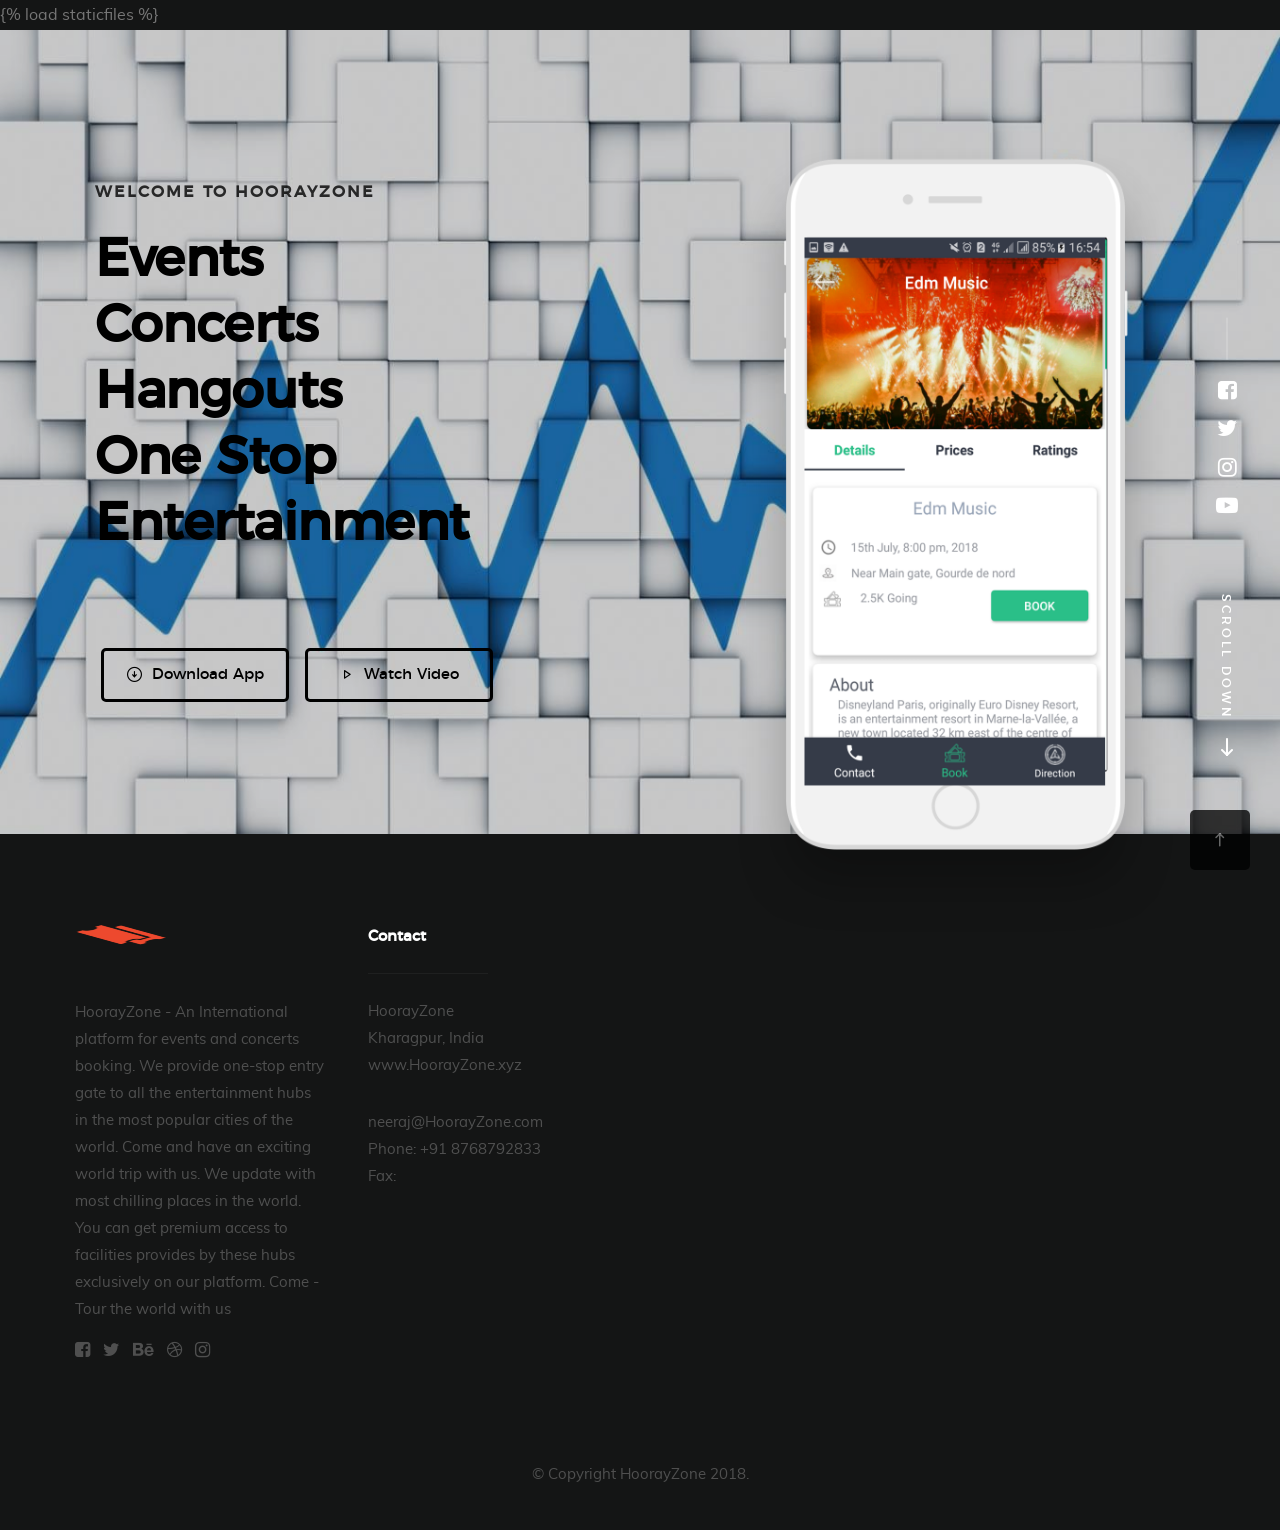
<file: horrayzone-booking-server/templates/index.html>
{% load staticfiles %}
<!DOCTYPE html>
<!--[if lt IE 9 ]><html class="no-js oldie" lang="en"> <![endif]-->
<!--[if IE 9 ]><html class="no-js oldie ie9" lang="en"> <![endif]-->
<!--[if (gte IE 9)|!(IE)]><!-->
<html class="no-js" lang="en">
<!--<![endif]-->

<head>

    <!--- basic page needs
   ================================================== -->
    <meta charset="utf-8">
    <title>HoorayZone</title>
    <meta name="description" content="">
    <meta name="author" content="">

    <!-- mobile specific metas
   ================================================== -->
    <meta name="viewport" content="width=device-width, initial-scale=1">

    <!-- CSS
   ================================================== -->
    <link rel="stylesheet" href="static/css/base.css">
    <link rel="stylesheet" href="static/css/vendor.css">
    <link rel="stylesheet" href="static/css/main.css">

    <!-- script
   ================================================== -->
    <script src="static/js/modernizr.js"></script>
    <script src="static/js/pace.min.js"></script>

    <!-- favicons
	================================================== -->
    <link rel="shortcut icon" href="favicon.ico" type="image/x-icon">
    <link rel="icon" href="static/favicon.ico" type="image/x-icon">

</head>

<body id="top">

    <!-- header 
   ================================================== -->
  <!--  <header id="header" class="row">   

   		<div class="header-logo">
	        <a href="index.html">HoorayZone</a>
	    </div>

	   	<nav id="header-nav-wrap">
			<ul class="header-main-nav">
				<li class="current"><a class="smoothscroll"  href="#home" title="home">Home</a></li>
                <li><a class="smoothscroll"  href="#about" title="about">About</a></li>
				<li><a class="smoothscroll"  href="#pricing" title="pricing">Pricing</a></li>
			
				<li><a class="smoothscroll"  href="#download" title="download">Download</a></li>	
			</ul>

            <a href="#" title="sign-up" class="button button-primary cta">Sign Up</a>
		</nav>

		<a class="header-menu-toggle" href="#"><span>Menu</span></a>    	
   	
   </header> <!-- /header -->


   <!-- home
   ================================================== -->
   <section id="home" data-parallax="scroll" data-image-src="static/images/hero-bg.jpg" data-natural-width=3000 data-natural-height=2000>

        <div class="overlay"></div>
        <div class="home-content">        

            <div class="row contents">                     
                <div class="home-content-left">

                    <h3 data-aos="fade-up">Welcome to HoorayZone</h3>

                    <h1 data-aos="fade-up">
                        Events <br>
                        Concerts <br>
                        Hangouts <br>
                        One Stop Entertainment
                    </h1>

                    <div class="buttons" data-aos="fade-up">
                        <a href="" target="_blank" class="smoothscroll button stroke">
                            <span class="icon-circle-down" aria-hidden="true"></span>
                            Download App
                        </a>
                        <a href="https://youtu.be/NUGqJ7jDpvE&amp;byline=0&amp;portrait=0&amp;color=39b54a" data-lity class="button stroke">
                            <span class="icon-play" aria-hidden="true"></span>
                            Watch Video
                        </a>
                    </div>                                         

                </div>

                <div class="home-image-right">
                    <img src="static/images/iphone-app-470.png"
                        srcset="static/images/iphone-app-470.png 1x, images/iphone-app-940.png 2x"
                       >
                </div>
            </div>

        </div> <!-- end home-content -->

        <ul class="home-social-list">
            <li>
                <a href="#"><i class="fa fa-facebook-square"></i></a>
            </li>
            <li>
                <a href="#"><i class="fa fa-twitter"></i></a>
            </li>
            <li>
                <a href="#"><i class="fa fa-instagram"></i></a>
            </li>
            <li>
                <a href="#"><i class="fa fa-youtube-play"></i></a>
            </li>
        </ul>
        <!-- end home-social-list -->

        <div class="home-scrolldown">
            <a href="#about" class="scroll-icon smoothscroll">
                <span>Scroll Down</span>
                <i class="icon-arrow-right" aria-hidden="true"></i>
            </a>
        </div>

    </section> <!-- end home -->  


     


    <!-- footer
    ================================================== -->
    <footer>

        <div class="footer-main">
            <div class="row">  

                <div class="col-three md-1-3 tab-full footer-info">            

                    <div class="footer-logo"></div>

                    <p>
                   HoorayZone - An International platform for events and concerts booking. We provide one-stop entry gate to all the entertainment hubs in the most popular cities of the world. Come and have an exciting world trip with us. We update with most chilling places in the world. You can get premium access to facilities provides by these hubs exclusively on our platform. Come - Tour the world with us
                    </p>

                    <ul class="footer-social-list">
                        <li>
                            <a href="#"><i class="fa fa-facebook-square"></i></a>
                        </li>
                        <li>
                            <a href="#"><i class="fa fa-twitter"></i></a>
                        </li>
                        <li>
                            <a href="#"><i class="fa fa-behance"></i></a>
                        </li>
                        <li>
                            <a href="#"><i class="fa fa-dribbble"></i></a>
                        </li>
                        <li>
                            <a href="#"><i class="fa fa-instagram"></i></a>
                        </li>
                    </ul>
                    
                    
                </div> <!-- end footer-info -->

                <div class="col-three md-1-3 tab-1-2 mob-full footer-contact">

                    <h4>Contact</h4>

                    <p>
                    HoorayZone<br>
                  Kharagpur, India <br>
                   www.HoorayZone.xyz<br>
                    </p>

                    <p>
                    neeraj@HoorayZone.com <br>
                    Phone: +91 8768792833  <br>
                    Fax:    
                    </p>                    

                </div> <!-- end footer-contact -->  

                <!-- <div class="col-two md-1-3 tab-1-2 mob-full footer-site-links">

                    <h4>Site Links</h4>

                    <ul class="list-links">
                        <li><a href="#">Home</a></li>
                        <li><a href="#">About Us</a></li>
                        <li><a href="#">Blog</a></li>
                        <li><a href="#">FAQ</a></li>
                        <li><a href="#">Terms</a></li>
                        <li><a href="#">Privacy Policy</a></li>
                    </ul>	      		
                            
                </div> --> <!-- end footer-site-links --> 

               <!--  <div class="col-four md-1-2 tab-full footer-subscribe">

                    <h4>Our Newsletter</h4>

                    <p>Lorem ipsum dolor sit amet, consectetur adipisicing elit, sed do eiusmod tempor incididunt ut labore et dolore magna aliqua.</p>

                    <div class="subscribe-form">
                
                        <form id="mc-form" class="group" novalidate="true">

                            <input type="email" value="" name="EMAIL" class="email" id="mc-email" placeholder="Email Address" required=""> 
                
                            <input type="submit" name="subscribe" value="Send">
                
                            <label for="mc-email" class="subscribe-message"></label>
                
                        </form>

                    </div>	      		
                            
                </div> --> <!-- end footer-subscribe -->         

            </div> <!-- /row -->
        </div> <!-- end footer-main -->


      <div class="footer-bottom">

      	<div class="row">

      		<div class="col-twelve">
	      		<div class="copyright">
		         	<span>© Copyright HoorayZone 2018.</span>
		         		
		         </div>

		         <div id="go-top">
		            <a class="smoothscroll" title="Back to Top" href="#top"><i class="icon-arrow-up"></i></a>
		         </div>         
	      	</div>

      	</div> <!-- end footer-bottom -->     	

      </div>

    </footer>

    <div id="preloader"> 
    	<div id="loader"></div>
    </div>  

    <!-- Java Script
    ================================================== -->
    <script src="static/js/jquery-2.1.3.min.js"></script>
    <script src="static/js/plugins.js"></script>
    <script src="static/js/main.js"></script>

</body>

</html>
</file>
<file: horrayzone-booking-server/templates/static/css/base.css>
/* =================================================================== 
 *
 *  Dazzle v1.0 Base Stylesheet
 *  04-27-2017
 *  ------------------------------------------------------------------
 *
 *  TOC:
 *  01. reset 
 *  02. basic/base setup styles
 *  03. grid
 *  04. block grids
 *  05. MISC
 *
 * =================================================================== */


/* ===================================================================
 *  01. reset  
 *  normalize.css v5.0.0 | MIT License | 
 *  github.com/necolas/normalize.css
 *
 * ------------------------------------------------------------------- */

html {
  font-family: sans-serif;
  line-height: 1.15;
  -ms-text-size-adjust: 100%;
  -webkit-text-size-adjust: 100%;
}

body {
  margin: 0;
}

article,
aside,
footer,
header,
nav,
section {
  display: block;
}

h1 {
  font-size: 2em;
  margin: 0.67em 0;
}

figcaption,
figure,
main {
  display: block;
}

figure {
  margin: 1em 40px;
}

hr {
  box-sizing: content-box;
  height: 0;
  overflow: visible;
}

pre {
  font-family: monospace, monospace;
  font-size: 1em;
}

a {
  background-color: transparent;
  -webkit-text-decoration-skip: objects;
}

a:active,
a:hover {
  outline-width: 0;
}

abbr[title] {
  border-bottom: none;
  text-decoration: underline;
  text-decoration: underline dotted;
}

b,
strong {
  font-weight: inherit;
}

b,
strong {
  font-weight: bolder;
}

code,
kbd,
samp {
  font-family: monospace, monospace;
  font-size: 1em;
}

dfn {
  font-style: italic;
}

mark {
  background-color: #ff0;
  color: #000;
}

small {
  font-size: 80%;
}

sub,
sup {
  font-size: 75%;
  line-height: 0;
  position: relative;
  vertical-align: baseline;
}

sub {
  bottom: -0.25em;
}

sup {
  top: -0.5em;
}

audio,
video {
  display: inline-block;
}

audio:not([controls]) {
  display: none;
  height: 0;
}

img {
  border-style: none;
}

svg:not(:root) {
  overflow: hidden;
}

button,
input,
optgroup,
select,
textarea {
  font-family: sans-serif;
  font-size: 100%;
  line-height: 1.15;
  margin: 0;
}

button,
input {
  overflow: visible;
}

button,
select {
  text-transform: none;
}

button,
html [type="button"],
[type="reset"],
[type="submit"] {
  -webkit-appearance: button;
}

button::-moz-focus-inner,
[type="button"]::-moz-focus-inner,
[type="reset"]::-moz-focus-inner,
[type="submit"]::-moz-focus-inner {
  border-style: none;
  padding: 0;
}

button:-moz-focusring,
[type="button"]:-moz-focusring,
[type="reset"]:-moz-focusring,
[type="submit"]:-moz-focusring {
  outline: 1px dotted ButtonText;
}

fieldset {
  border: 1px solid #c0c0c0;
  margin: 0 2px;
  padding: 0.35em 0.625em 0.75em;
}

legend {
  box-sizing: border-box;
  color: inherit;
  display: table;
  max-width: 100%;
  padding: 0;
  white-space: normal;
}

progress {
  display: inline-block;
  vertical-align: baseline;
}

textarea {
  overflow: auto;
}

[type="checkbox"],
[type="radio"] {
  box-sizing: border-box;
  padding: 0;
}

[type="number"]::-webkit-inner-spin-button,
[type="number"]::-webkit-outer-spin-button {
  height: auto;
}

[type="search"] {
  -webkit-appearance: textfield;
  outline-offset: -2px;
}

[type="search"]::-webkit-search-cancel-button,
[type="search"]::-webkit-search-decoration {
  -webkit-appearance: none;
}

::-webkit-file-upload-button {
  -webkit-appearance: button;
  font: inherit;
}

details,
menu {
  display: block;
}

summary {
  display: list-item;
}

canvas {
  display: inline-block;
}

template {
  display: none;
}

[hidden] {
  display: none;
}


/* ===================================================================
 *  02. basic/base setup styles - (_basic.scss)
 *
 * ------------------------------------------------------------------- */

html {
  font-size: 62.5%;
  box-sizing: border-box;
}

*,
*::before,
*::after {
  box-sizing: inherit;
}

body {
  font-weight: normal;
  line-height: 1;
  text-rendering: optimizeLegibility;
  word-wrap: break-word;
  -webkit-overflow-scrolling: touch;
  -webkit-text-size-adjust: none;
}

body,
input,
button {
  -moz-osx-font-smoothing: grayscale;
  -webkit-font-smoothing: antialiased;
}


/* ------------------------------------------------------------------- 
 * Media - (_basic.scss)
 * ------------------------------------------------------------------- */

img,
video {
  max-width: 100%;
  height: auto;
}


/* ------------------------------------------------------------------- 
 * Typography resets - (_basic.scss)
 * ------------------------------------------------------------------- */

div, dl, dt, dd, ul, ol, li, h1, h2, h3, h4, h5, h6, pre, form, p, blockquote, th, td {
  margin: 0;
  padding: 0;
}

h1, h2, h3, h4, h5, h6 {
  -webkit-font-variant-ligatures: common-ligatures;
  -moz-font-variant-ligatures: common-ligatures;
  font-variant-ligatures: common-ligatures;
  text-rendering: optimizeLegibility;
}

em,
i {
  font-style: italic;
  line-height: inherit;
}

strong,
b {
  font-weight: bold;
  line-height: inherit;
}

small {
  font-size: 60%;
  line-height: inherit;
}

ol,
ul {
  list-style: none;
}

li {
  display: block;
}


/* ------------------------------------------------------------------- 
 * links - (_basic.scss)
 * ------------------------------------------------------------------- */

a {
  text-decoration: none;
  line-height: inherit;
}

a img {
  border: none;
}


/* ------------------------------------------------------------------- 
 * inputs - (_basic.scss)
 * ------------------------------------------------------------------- */

fieldset {
  margin: 0;
  padding: 0;
}

input[type="email"],
input[type="number"],
input[type="search"],
input[type="text"],
input[type="tel"],
input[type="url"],
input[type="password"],
textarea {
  -webkit-appearance: none;
  -moz-appearance: none;
  -ms-appearance: none;
  -o-appearance: none;
  appearance: none;
}


/* ===================================================================
 *  03. grid - (_grid.scss)
 *
 * ------------------------------------------------------------------- */

.row {
  width: 94%;
  max-width: 1170px;
  margin: 0 auto;
}

.row:after {
  content: "";
  display: table;
  clear: both;
}

.row .row {
  width: auto;
  max-width: none;
  margin-left: -20px;
  margin-right: -20px;
}

[class*="col-"],
.bgrid {
  float: left;
}

[class*="col-"]+[class*="col-"].end {
  float: right;
}

[class*="col-"] {
  padding: 0 20px;
}

.col-one {
  width: 8.33333%;
}

.col-two,
.col-1-6 {
  width: 16.66667%;
}

.col-three,
.col-1-4 {
  width: 25%;
}

.col-four,
.col-1-3 {
  width: 33.33333%;
}

.col-five {
  width: 41.66667%;
}

.col-six,
.col-1-2 {
  width: 50%;
}

.col-seven {
  width: 58.33333%;
}

.col-eight,
.col-2-3 {
  width: 66.66667%;
}

.col-nine,
.col-3-4 {
  width: 75%;
}

.col-ten,
.col-5-6 {
  width: 83.33333%;
}

.col-eleven {
  width: 91.66667%;
}

.col-twelve,
.col-full {
  width: 100%;
}


/* ------------------------------------------------------------------- 
 * medium size devices - (_grid.scss)
 * ------------------------------------------------------------------- */

@media only screen and (max-width: 1024px) {
  .row .row {
    margin-left: -18px;
    margin-right: -18px;
  }
  [class*="col-"] {
    padding: 0 18px;
  }
  .md-two,
  .md-1-6 {
    width: 16.66667%;
  }
  .md-one {
    width: 8.33333%;
  }
  .md-three,
  .md-1-4 {
    width: 25%;
  }
  .md-four,
  .md-1-3 {
    width: 33.33333%;
  }
  .md-five {
    width: 41.66667%;
  }
  .md-six,
  .md-1-2 {
    width: 50%;
  }
  .md-seven {
    width: 58.33333%;
  }
  .md-eight,
  .md-2-3 {
    width: 66.66667%;
  }
  .md-nine,
  .md-3-4 {
    width: 75%;
  }
  .md-ten,
  .md-5-6 {
    width: 83.33333%;
  }
  .md-eleven {
    width: 91.66667%;
  }
  .md-twelve,
  .md-full {
    width: 100%;
  }
}


/* ------------------------------------------------------------------- 
 * tablets - (_grid.scss)
 * ------------------------------------------------------------------- */

@media only screen and (max-width: 768px) {
  .row {
    width: auto;
    padding-left: 30px;
    padding-right: 30px;
  }
  .row .row {
    padding-left: 0;
    padding-right: 0;
    margin-left: -15px;
    margin-right: -15px;
  }
  [class*="col-"] {
    padding: 0 15px;
  }
  .tab-1-4 {
    width: 25%;
  }
  .tab-1-3 {
    width: 33.33333%;
  }
  .tab-1-2 {
    width: 50%;
  }
  .tab-2-3 {
    width: 66.66667%;
  }
  .tab-3-4 {
    width: 75%;
  }
  .tab-full {
    width: 100%;
  }
}


/* ------------------------------------------------------------------- 
 *  mobile devices - (_grid.scss)
 * ------------------------------------------------------------------- */

@media only screen and (max-width: 600px) {
  .row {
    padding-left: 25px;
    padding-right: 25px;
  }
  .row .row {
    margin-left: -10px;
    margin-right: -10px;
  }
  [class*="col-"] {
    padding: 0 10px;
  }
  .mob-1-4 {
    width: 25%;
  }
  .mob-1-3 {
    width: 33.33333%;
  }
  .mob-1-2 {
    width: 50%;
  }
  .mob-2-3 {
    width: 66.66667%;
  }
  .mob-3-4 {
    width: 75%;
  }
  .mob-full {
    width: 100%;
  }
}


/* ------------------------------------------------------------------- 
 * small mobile devices - (_grid.scss)
 * ------------------------------------------------------------------- */

@media only screen and (max-width: 400px) {
  .row .row {
    padding-left: 0;
    padding-right: 0;
    margin-left: 0;
    margin-right: 0;
  }
  [class*="col-"] {
    width: 100% !important;
    float: none !important;
    clear: both !important;
    margin-left: 0;
    margin-right: 0;
    padding: 0;
  }
  [class*="col-"]+[class*="col-"].end {
    float: none;
  }
}


/* ===================================================================
 *  04. block grids - (_grid.scss)
 *
 * ------------------------------------------------------------------- */

[class*="block-"]:after {
  content: "";
  display: table;
  clear: both;
}

.block-1-6 .bgrid {
  width: 16.66667%;
}

.block-1-5 .bgrid {
  width: 20%;
}

.block-1-4 .bgrid {
  width: 25%;
}

.block-1-3 .bgrid {
  width: 33.33333%;
}

.block-1-2 .bgrid {
  width: 50%;
}


/**
 * Clearing for block grid columns. Allow columns with 
 * different heights to align properly.
 */

.block-1-6 .bgrid:nth-child(6n+1),
.block-1-5 .bgrid:nth-child(5n+1),
.block-1-4 .bgrid:nth-child(4n+1),
.block-1-3 .bgrid:nth-child(3n+1),
.block-1-2 .bgrid:nth-child(2n+1) {
  clear: both;
}


/* ------------------------------------------------------------------- 
 * medium size devices - (_grid.scss)
 * ------------------------------------------------------------------- */

@media only screen and (max-width: 1024px) {
  .block-m-1-6 .bgrid {
    width: 16.66667%;
  }
  .block-m-1-5 .bgrid {
    width: 20%;
  }
  .block-m-1-4 .bgrid {
    width: 25%;
  }
  .block-m-1-3 .bgrid {
    width: 33.33333%;
  }
  .block-m-1-2 .bgrid {
    width: 50%;
  }
  .block-m-full .bgrid {
    width: 100%;
    clear: both;
  }
  [class*="block-m-"] .bgrid:nth-child(n) {
    clear: none;
  }
  .block-m-1-6 .bgrid:nth-child(6n+1),
  .block-m-1-5 .bgrid:nth-child(5n+1),
  .block-m-1-4 .bgrid:nth-child(4n+1),
  .block-m-1-3 .bgrid:nth-child(3n+1),
  .block-m-1-2 .bgrid:nth-child(2n+1) {
    clear: both;
  }
}


/* ------------------------------------------------------------------- 
 * tablets - (_grid.scss)
 * ------------------------------------------------------------------- */

@media only screen and (max-width: 768px) {
  .block-tab-1-6 .bgrid {
    width: 16.66667%;
  }
  .block-tab-1-5 .bgrid {
    width: 20%;
  }
  .block-tab-1-4 .bgrid {
    width: 25%;
  }
  .block-tab-1-3 .bgrid {
    width: 33.33333%;
  }
  .block-tab-1-2 .bgrid {
    width: 50%;
  }
  .block-tab-full .bgrid {
    width: 100%;
    clear: both;
  }
  [class*="block-tab-"] .bgrid:nth-child(n) {
    clear: none;
  }
  .block-tab-1-6 .bgrid:nth-child(6n+1),
  .block-tab-1-6 .bgrid:nth-child(5n+1),
  .block-tab-1-4 .bgrid:nth-child(4n+1),
  .block-tab-1-3 .bgrid:nth-child(3n+1),
  .block-tab-1-2 .bgrid:nth-child(2n+1) {
    clear: both;
  }
}


/* ------------------------------------------------------------------- 
 * mobile devices - (_grid.scss)
 * ------------------------------------------------------------------- */

@media only screen and (max-width: 600px) {
  .block-mob-1-6 .bgrid {
    width: 16.66667%;
  }
  .block-mob-1-5 .bgrid {
    width: 20%;
  }
  .block-mob-1-4 .bgrid {
    width: 25%;
  }
  .block-mob-1-3 .bgrid {
    width: 33.33333%;
  }
  .block-mob-1-2 .bgrid {
    width: 50%;
  }
  .block-mob-full .bgrid {
    width: 100%;
    clear: both;
  }
  [class*="block-mob-"] .bgrid:nth-child(n) {
    clear: none;
  }
  .block-mob-1-6 .bgrid:nth-child(6n+1),
  .block-mob-1-5 .bgrid:nth-child(5n+1),
  .block-mob-1-4 .bgrid:nth-child(4n+1),
  .block-mob-1-3 .bgrid:nth-child(3n+1),
  .block-mob-1-2 .bgrid:nth-child(2n+1) {
    clear: both;
  }
}


/* ------------------------------------------------------------------- 
 * stack on small mobile devices - (_grid.scss)
 * ------------------------------------------------------------------- */

@media only screen and (max-width: 400px) {
  .stack .bgrid {
    width: 100% !important;
    float: none !important;
    clear: both !important;
    margin-left: 0;
    margin-right: 0;
  }
}


/* ===================================================================
 *  05. MISC  - (_grid.scss)
 *
 * ------------------------------------------------------------------- */

.group:after {
  content: "";
  display: table;
  clear: both;
}


/* Misc Helper Styles */

.is-hidden {
  display: none;
}

.is-invisible {
  visibility: hidden;
}

.antialiased {
  -webkit-font-smoothing: antialiased;
  -moz-osx-font-smoothing: grayscale;
}

.overflow-hidden {
  overflow: hidden;
}

.remove-bottom {
  margin-bottom: 0;
}

.half-bottom {
  margin-bottom: 1.5rem !important;
}

.add-bottom {
  margin-bottom: 3rem !important;
}

.no-border {
  border: none;
}

.full-width {
  width: 100%;
}

.text-center {
  text-align: center;
}

.text-left {
  text-align: left;
}

.text-right {
  text-align: right;
}

.pull-left {
  float: left;
}

.pull-right {
  float: right;
}

.align-center {
  margin-left: auto;
  margin-right: auto;
  text-align: center;
}


/*# sourceMappingURL=base.css.map */
</file>
<file: horrayzone-booking-server/templates/static/css/vendor.css>
/* =================================================================== 
 *
 *  Dazzle v1.0 Vendor/Third Party CSS 
 *  04-27-2017
 *  ------------------------------------------------------------------
 *
 *  TOC:
 *  01. animate on scroll
 *  02. owl carousel
 *  03. lity
 *
 * =================================================================== */


/*! 
 *  01. animate on scroll 
 *  https://michalsnik.github.io/aos/
 *
 */

[data-aos][data-aos][data-aos-duration='50'],
body[data-aos-duration='50'] [data-aos] {
  transition-duration: 50ms;
}

[data-aos][data-aos][data-aos-delay='50'],
body[data-aos-delay='50'] [data-aos] {
  transition-delay: 0;
}

[data-aos][data-aos][data-aos-delay='50'].aos-animate,
body[data-aos-delay='50'] [data-aos].aos-animate {
  transition-delay: 50ms;
}

[data-aos][data-aos][data-aos-duration='100'],
body[data-aos-duration='100'] [data-aos] {
  transition-duration: .1s;
}

[data-aos][data-aos][data-aos-delay='100'],
body[data-aos-delay='100'] [data-aos] {
  transition-delay: 0;
}

[data-aos][data-aos][data-aos-delay='100'].aos-animate,
body[data-aos-delay='100'] [data-aos].aos-animate {
  transition-delay: .1s;
}

[data-aos][data-aos][data-aos-duration='150'],
body[data-aos-duration='150'] [data-aos] {
  transition-duration: .15s;
}

[data-aos][data-aos][data-aos-delay='150'],
body[data-aos-delay='150'] [data-aos] {
  transition-delay: 0;
}

[data-aos][data-aos][data-aos-delay='150'].aos-animate,
body[data-aos-delay='150'] [data-aos].aos-animate {
  transition-delay: .15s;
}

[data-aos][data-aos][data-aos-duration='200'],
body[data-aos-duration='200'] [data-aos] {
  transition-duration: .2s;
}

[data-aos][data-aos][data-aos-delay='200'],
body[data-aos-delay='200'] [data-aos] {
  transition-delay: 0;
}

[data-aos][data-aos][data-aos-delay='200'].aos-animate,
body[data-aos-delay='200'] [data-aos].aos-animate {
  transition-delay: .2s;
}

[data-aos][data-aos][data-aos-duration='250'],
body[data-aos-duration='250'] [data-aos] {
  transition-duration: .25s;
}

[data-aos][data-aos][data-aos-delay='250'],
body[data-aos-delay='250'] [data-aos] {
  transition-delay: 0;
}

[data-aos][data-aos][data-aos-delay='250'].aos-animate,
body[data-aos-delay='250'] [data-aos].aos-animate {
  transition-delay: .25s;
}

[data-aos][data-aos][data-aos-duration='300'],
body[data-aos-duration='300'] [data-aos] {
  transition-duration: .3s;
}

[data-aos][data-aos][data-aos-delay='300'],
body[data-aos-delay='300'] [data-aos] {
  transition-delay: 0;
}

[data-aos][data-aos][data-aos-delay='300'].aos-animate,
body[data-aos-delay='300'] [data-aos].aos-animate {
  transition-delay: .3s;
}

[data-aos][data-aos][data-aos-duration='350'],
body[data-aos-duration='350'] [data-aos] {
  transition-duration: .35s;
}

[data-aos][data-aos][data-aos-delay='350'],
body[data-aos-delay='350'] [data-aos] {
  transition-delay: 0;
}

[data-aos][data-aos][data-aos-delay='350'].aos-animate,
body[data-aos-delay='350'] [data-aos].aos-animate {
  transition-delay: .35s;
}

[data-aos][data-aos][data-aos-duration='400'],
body[data-aos-duration='400'] [data-aos] {
  transition-duration: .4s;
}

[data-aos][data-aos][data-aos-delay='400'],
body[data-aos-delay='400'] [data-aos] {
  transition-delay: 0;
}

[data-aos][data-aos][data-aos-delay='400'].aos-animate,
body[data-aos-delay='400'] [data-aos].aos-animate {
  transition-delay: .4s;
}

[data-aos][data-aos][data-aos-duration='450'],
body[data-aos-duration='450'] [data-aos] {
  transition-duration: .45s;
}

[data-aos][data-aos][data-aos-delay='450'],
body[data-aos-delay='450'] [data-aos] {
  transition-delay: 0;
}

[data-aos][data-aos][data-aos-delay='450'].aos-animate,
body[data-aos-delay='450'] [data-aos].aos-animate {
  transition-delay: .45s;
}

[data-aos][data-aos][data-aos-duration='500'],
body[data-aos-duration='500'] [data-aos] {
  transition-duration: .5s;
}

[data-aos][data-aos][data-aos-delay='500'],
body[data-aos-delay='500'] [data-aos] {
  transition-delay: 0;
}

[data-aos][data-aos][data-aos-delay='500'].aos-animate,
body[data-aos-delay='500'] [data-aos].aos-animate {
  transition-delay: .5s;
}

[data-aos][data-aos][data-aos-duration='550'],
body[data-aos-duration='550'] [data-aos] {
  transition-duration: .55s;
}

[data-aos][data-aos][data-aos-delay='550'],
body[data-aos-delay='550'] [data-aos] {
  transition-delay: 0;
}

[data-aos][data-aos][data-aos-delay='550'].aos-animate,
body[data-aos-delay='550'] [data-aos].aos-animate {
  transition-delay: .55s;
}

[data-aos][data-aos][data-aos-duration='600'],
body[data-aos-duration='600'] [data-aos] {
  transition-duration: .6s;
}

[data-aos][data-aos][data-aos-delay='600'],
body[data-aos-delay='600'] [data-aos] {
  transition-delay: 0;
}

[data-aos][data-aos][data-aos-delay='600'].aos-animate,
body[data-aos-delay='600'] [data-aos].aos-animate {
  transition-delay: .6s;
}

[data-aos][data-aos][data-aos-duration='650'],
body[data-aos-duration='650'] [data-aos] {
  transition-duration: .65s;
}

[data-aos][data-aos][data-aos-delay='650'],
body[data-aos-delay='650'] [data-aos] {
  transition-delay: 0;
}

[data-aos][data-aos][data-aos-delay='650'].aos-animate,
body[data-aos-delay='650'] [data-aos].aos-animate {
  transition-delay: .65s;
}

[data-aos][data-aos][data-aos-duration='700'],
body[data-aos-duration='700'] [data-aos] {
  transition-duration: .7s;
}

[data-aos][data-aos][data-aos-delay='700'],
body[data-aos-delay='700'] [data-aos] {
  transition-delay: 0;
}

[data-aos][data-aos][data-aos-delay='700'].aos-animate,
body[data-aos-delay='700'] [data-aos].aos-animate {
  transition-delay: .7s;
}

[data-aos][data-aos][data-aos-duration='750'],
body[data-aos-duration='750'] [data-aos] {
  transition-duration: .75s;
}

[data-aos][data-aos][data-aos-delay='750'],
body[data-aos-delay='750'] [data-aos] {
  transition-delay: 0;
}

[data-aos][data-aos][data-aos-delay='750'].aos-animate,
body[data-aos-delay='750'] [data-aos].aos-animate {
  transition-delay: .75s;
}

[data-aos][data-aos][data-aos-duration='800'],
body[data-aos-duration='800'] [data-aos] {
  transition-duration: .8s;
}

[data-aos][data-aos][data-aos-delay='800'],
body[data-aos-delay='800'] [data-aos] {
  transition-delay: 0;
}

[data-aos][data-aos][data-aos-delay='800'].aos-animate,
body[data-aos-delay='800'] [data-aos].aos-animate {
  transition-delay: .8s;
}

[data-aos][data-aos][data-aos-duration='850'],
body[data-aos-duration='850'] [data-aos] {
  transition-duration: .85s;
}

[data-aos][data-aos][data-aos-delay='850'],
body[data-aos-delay='850'] [data-aos] {
  transition-delay: 0;
}

[data-aos][data-aos][data-aos-delay='850'].aos-animate,
body[data-aos-delay='850'] [data-aos].aos-animate {
  transition-delay: .85s;
}

[data-aos][data-aos][data-aos-duration='900'],
body[data-aos-duration='900'] [data-aos] {
  transition-duration: .9s;
}

[data-aos][data-aos][data-aos-delay='900'],
body[data-aos-delay='900'] [data-aos] {
  transition-delay: 0;
}

[data-aos][data-aos][data-aos-delay='900'].aos-animate,
body[data-aos-delay='900'] [data-aos].aos-animate {
  transition-delay: .9s;
}

[data-aos][data-aos][data-aos-duration='950'],
body[data-aos-duration='950'] [data-aos] {
  transition-duration: .95s;
}

[data-aos][data-aos][data-aos-delay='950'],
body[data-aos-delay='950'] [data-aos] {
  transition-delay: 0;
}

[data-aos][data-aos][data-aos-delay='950'].aos-animate,
body[data-aos-delay='950'] [data-aos].aos-animate {
  transition-delay: .95s;
}

[data-aos][data-aos][data-aos-duration='1000'],
body[data-aos-duration='1000'] [data-aos] {
  transition-duration: 1s;
}

[data-aos][data-aos][data-aos-delay='1000'],
body[data-aos-delay='1000'] [data-aos] {
  transition-delay: 0;
}

[data-aos][data-aos][data-aos-delay='1000'].aos-animate,
body[data-aos-delay='1000'] [data-aos].aos-animate {
  transition-delay: 1s;
}

[data-aos][data-aos][data-aos-duration='1050'],
body[data-aos-duration='1050'] [data-aos] {
  transition-duration: 1.05s;
}

[data-aos][data-aos][data-aos-delay='1050'],
body[data-aos-delay='1050'] [data-aos] {
  transition-delay: 0;
}

[data-aos][data-aos][data-aos-delay='1050'].aos-animate,
body[data-aos-delay='1050'] [data-aos].aos-animate {
  transition-delay: 1.05s;
}

[data-aos][data-aos][data-aos-duration='1100'],
body[data-aos-duration='1100'] [data-aos] {
  transition-duration: 1.1s;
}

[data-aos][data-aos][data-aos-delay='1100'],
body[data-aos-delay='1100'] [data-aos] {
  transition-delay: 0;
}

[data-aos][data-aos][data-aos-delay='1100'].aos-animate,
body[data-aos-delay='1100'] [data-aos].aos-animate {
  transition-delay: 1.1s;
}

[data-aos][data-aos][data-aos-duration='1150'],
body[data-aos-duration='1150'] [data-aos] {
  transition-duration: 1.15s;
}

[data-aos][data-aos][data-aos-delay='1150'],
body[data-aos-delay='1150'] [data-aos] {
  transition-delay: 0;
}

[data-aos][data-aos][data-aos-delay='1150'].aos-animate,
body[data-aos-delay='1150'] [data-aos].aos-animate {
  transition-delay: 1.15s;
}

[data-aos][data-aos][data-aos-duration='1200'],
body[data-aos-duration='1200'] [data-aos] {
  transition-duration: 1.2s;
}

[data-aos][data-aos][data-aos-delay='1200'],
body[data-aos-delay='1200'] [data-aos] {
  transition-delay: 0;
}

[data-aos][data-aos][data-aos-delay='1200'].aos-animate,
body[data-aos-delay='1200'] [data-aos].aos-animate {
  transition-delay: 1.2s;
}

[data-aos][data-aos][data-aos-duration='1250'],
body[data-aos-duration='1250'] [data-aos] {
  transition-duration: 1.25s;
}

[data-aos][data-aos][data-aos-delay='1250'],
body[data-aos-delay='1250'] [data-aos] {
  transition-delay: 0;
}

[data-aos][data-aos][data-aos-delay='1250'].aos-animate,
body[data-aos-delay='1250'] [data-aos].aos-animate {
  transition-delay: 1.25s;
}

[data-aos][data-aos][data-aos-duration='1300'],
body[data-aos-duration='1300'] [data-aos] {
  transition-duration: 1.3s;
}

[data-aos][data-aos][data-aos-delay='1300'],
body[data-aos-delay='1300'] [data-aos] {
  transition-delay: 0;
}

[data-aos][data-aos][data-aos-delay='1300'].aos-animate,
body[data-aos-delay='1300'] [data-aos].aos-animate {
  transition-delay: 1.3s;
}

[data-aos][data-aos][data-aos-duration='1350'],
body[data-aos-duration='1350'] [data-aos] {
  transition-duration: 1.35s;
}

[data-aos][data-aos][data-aos-delay='1350'],
body[data-aos-delay='1350'] [data-aos] {
  transition-delay: 0;
}

[data-aos][data-aos][data-aos-delay='1350'].aos-animate,
body[data-aos-delay='1350'] [data-aos].aos-animate {
  transition-delay: 1.35s;
}

[data-aos][data-aos][data-aos-duration='1400'],
body[data-aos-duration='1400'] [data-aos] {
  transition-duration: 1.4s;
}

[data-aos][data-aos][data-aos-delay='1400'],
body[data-aos-delay='1400'] [data-aos] {
  transition-delay: 0;
}

[data-aos][data-aos][data-aos-delay='1400'].aos-animate,
body[data-aos-delay='1400'] [data-aos].aos-animate {
  transition-delay: 1.4s;
}

[data-aos][data-aos][data-aos-duration='1450'],
body[data-aos-duration='1450'] [data-aos] {
  transition-duration: 1.45s;
}

[data-aos][data-aos][data-aos-delay='1450'],
body[data-aos-delay='1450'] [data-aos] {
  transition-delay: 0;
}

[data-aos][data-aos][data-aos-delay='1450'].aos-animate,
body[data-aos-delay='1450'] [data-aos].aos-animate {
  transition-delay: 1.45s;
}

[data-aos][data-aos][data-aos-duration='1500'],
body[data-aos-duration='1500'] [data-aos] {
  transition-duration: 1.5s;
}

[data-aos][data-aos][data-aos-delay='1500'],
body[data-aos-delay='1500'] [data-aos] {
  transition-delay: 0;
}

[data-aos][data-aos][data-aos-delay='1500'].aos-animate,
body[data-aos-delay='1500'] [data-aos].aos-animate {
  transition-delay: 1.5s;
}

[data-aos][data-aos][data-aos-duration='1550'],
body[data-aos-duration='1550'] [data-aos] {
  transition-duration: 1.55s;
}

[data-aos][data-aos][data-aos-delay='1550'],
body[data-aos-delay='1550'] [data-aos] {
  transition-delay: 0;
}

[data-aos][data-aos][data-aos-delay='1550'].aos-animate,
body[data-aos-delay='1550'] [data-aos].aos-animate {
  transition-delay: 1.55s;
}

[data-aos][data-aos][data-aos-duration='1600'],
body[data-aos-duration='1600'] [data-aos] {
  transition-duration: 1.6s;
}

[data-aos][data-aos][data-aos-delay='1600'],
body[data-aos-delay='1600'] [data-aos] {
  transition-delay: 0;
}

[data-aos][data-aos][data-aos-delay='1600'].aos-animate,
body[data-aos-delay='1600'] [data-aos].aos-animate {
  transition-delay: 1.6s;
}

[data-aos][data-aos][data-aos-duration='1650'],
body[data-aos-duration='1650'] [data-aos] {
  transition-duration: 1.65s;
}

[data-aos][data-aos][data-aos-delay='1650'],
body[data-aos-delay='1650'] [data-aos] {
  transition-delay: 0;
}

[data-aos][data-aos][data-aos-delay='1650'].aos-animate,
body[data-aos-delay='1650'] [data-aos].aos-animate {
  transition-delay: 1.65s;
}

[data-aos][data-aos][data-aos-duration='1700'],
body[data-aos-duration='1700'] [data-aos] {
  transition-duration: 1.7s;
}

[data-aos][data-aos][data-aos-delay='1700'],
body[data-aos-delay='1700'] [data-aos] {
  transition-delay: 0;
}

[data-aos][data-aos][data-aos-delay='1700'].aos-animate,
body[data-aos-delay='1700'] [data-aos].aos-animate {
  transition-delay: 1.7s;
}

[data-aos][data-aos][data-aos-duration='1750'],
body[data-aos-duration='1750'] [data-aos] {
  transition-duration: 1.75s;
}

[data-aos][data-aos][data-aos-delay='1750'],
body[data-aos-delay='1750'] [data-aos] {
  transition-delay: 0;
}

[data-aos][data-aos][data-aos-delay='1750'].aos-animate,
body[data-aos-delay='1750'] [data-aos].aos-animate {
  transition-delay: 1.75s;
}

[data-aos][data-aos][data-aos-duration='1800'],
body[data-aos-duration='1800'] [data-aos] {
  transition-duration: 1.8s;
}

[data-aos][data-aos][data-aos-delay='1800'],
body[data-aos-delay='1800'] [data-aos] {
  transition-delay: 0;
}

[data-aos][data-aos][data-aos-delay='1800'].aos-animate,
body[data-aos-delay='1800'] [data-aos].aos-animate {
  transition-delay: 1.8s;
}

[data-aos][data-aos][data-aos-duration='1850'],
body[data-aos-duration='1850'] [data-aos] {
  transition-duration: 1.85s;
}

[data-aos][data-aos][data-aos-delay='1850'],
body[data-aos-delay='1850'] [data-aos] {
  transition-delay: 0;
}

[data-aos][data-aos][data-aos-delay='1850'].aos-animate,
body[data-aos-delay='1850'] [data-aos].aos-animate {
  transition-delay: 1.85s;
}

[data-aos][data-aos][data-aos-duration='1900'],
body[data-aos-duration='1900'] [data-aos] {
  transition-duration: 1.9s;
}

[data-aos][data-aos][data-aos-delay='1900'],
body[data-aos-delay='1900'] [data-aos] {
  transition-delay: 0;
}

[data-aos][data-aos][data-aos-delay='1900'].aos-animate,
body[data-aos-delay='1900'] [data-aos].aos-animate {
  transition-delay: 1.9s;
}

[data-aos][data-aos][data-aos-duration='1950'],
body[data-aos-duration='1950'] [data-aos] {
  transition-duration: 1.95s;
}

[data-aos][data-aos][data-aos-delay='1950'],
body[data-aos-delay='1950'] [data-aos] {
  transition-delay: 0;
}

[data-aos][data-aos][data-aos-delay='1950'].aos-animate,
body[data-aos-delay='1950'] [data-aos].aos-animate {
  transition-delay: 1.95s;
}

[data-aos][data-aos][data-aos-duration='2000'],
body[data-aos-duration='2000'] [data-aos] {
  transition-duration: 2s;
}

[data-aos][data-aos][data-aos-delay='2000'],
body[data-aos-delay='2000'] [data-aos] {
  transition-delay: 0;
}

[data-aos][data-aos][data-aos-delay='2000'].aos-animate,
body[data-aos-delay='2000'] [data-aos].aos-animate {
  transition-delay: 2s;
}

[data-aos][data-aos][data-aos-duration='2050'],
body[data-aos-duration='2050'] [data-aos] {
  transition-duration: 2.05s;
}

[data-aos][data-aos][data-aos-delay='2050'],
body[data-aos-delay='2050'] [data-aos] {
  transition-delay: 0;
}

[data-aos][data-aos][data-aos-delay='2050'].aos-animate,
body[data-aos-delay='2050'] [data-aos].aos-animate {
  transition-delay: 2.05s;
}

[data-aos][data-aos][data-aos-duration='2100'],
body[data-aos-duration='2100'] [data-aos] {
  transition-duration: 2.1s;
}

[data-aos][data-aos][data-aos-delay='2100'],
body[data-aos-delay='2100'] [data-aos] {
  transition-delay: 0;
}

[data-aos][data-aos][data-aos-delay='2100'].aos-animate,
body[data-aos-delay='2100'] [data-aos].aos-animate {
  transition-delay: 2.1s;
}

[data-aos][data-aos][data-aos-duration='2150'],
body[data-aos-duration='2150'] [data-aos] {
  transition-duration: 2.15s;
}

[data-aos][data-aos][data-aos-delay='2150'],
body[data-aos-delay='2150'] [data-aos] {
  transition-delay: 0;
}

[data-aos][data-aos][data-aos-delay='2150'].aos-animate,
body[data-aos-delay='2150'] [data-aos].aos-animate {
  transition-delay: 2.15s;
}

[data-aos][data-aos][data-aos-duration='2200'],
body[data-aos-duration='2200'] [data-aos] {
  transition-duration: 2.2s;
}

[data-aos][data-aos][data-aos-delay='2200'],
body[data-aos-delay='2200'] [data-aos] {
  transition-delay: 0;
}

[data-aos][data-aos][data-aos-delay='2200'].aos-animate,
body[data-aos-delay='2200'] [data-aos].aos-animate {
  transition-delay: 2.2s;
}

[data-aos][data-aos][data-aos-duration='2250'],
body[data-aos-duration='2250'] [data-aos] {
  transition-duration: 2.25s;
}

[data-aos][data-aos][data-aos-delay='2250'],
body[data-aos-delay='2250'] [data-aos] {
  transition-delay: 0;
}

[data-aos][data-aos][data-aos-delay='2250'].aos-animate,
body[data-aos-delay='2250'] [data-aos].aos-animate {
  transition-delay: 2.25s;
}

[data-aos][data-aos][data-aos-duration='2300'],
body[data-aos-duration='2300'] [data-aos] {
  transition-duration: 2.3s;
}

[data-aos][data-aos][data-aos-delay='2300'],
body[data-aos-delay='2300'] [data-aos] {
  transition-delay: 0;
}

[data-aos][data-aos][data-aos-delay='2300'].aos-animate,
body[data-aos-delay='2300'] [data-aos].aos-animate {
  transition-delay: 2.3s;
}

[data-aos][data-aos][data-aos-duration='2350'],
body[data-aos-duration='2350'] [data-aos] {
  transition-duration: 2.35s;
}

[data-aos][data-aos][data-aos-delay='2350'],
body[data-aos-delay='2350'] [data-aos] {
  transition-delay: 0;
}

[data-aos][data-aos][data-aos-delay='2350'].aos-animate,
body[data-aos-delay='2350'] [data-aos].aos-animate {
  transition-delay: 2.35s;
}

[data-aos][data-aos][data-aos-duration='2400'],
body[data-aos-duration='2400'] [data-aos] {
  transition-duration: 2.4s;
}

[data-aos][data-aos][data-aos-delay='2400'],
body[data-aos-delay='2400'] [data-aos] {
  transition-delay: 0;
}

[data-aos][data-aos][data-aos-delay='2400'].aos-animate,
body[data-aos-delay='2400'] [data-aos].aos-animate {
  transition-delay: 2.4s;
}

[data-aos][data-aos][data-aos-duration='2450'],
body[data-aos-duration='2450'] [data-aos] {
  transition-duration: 2.45s;
}

[data-aos][data-aos][data-aos-delay='2450'],
body[data-aos-delay='2450'] [data-aos] {
  transition-delay: 0;
}

[data-aos][data-aos][data-aos-delay='2450'].aos-animate,
body[data-aos-delay='2450'] [data-aos].aos-animate {
  transition-delay: 2.45s;
}

[data-aos][data-aos][data-aos-duration='2500'],
body[data-aos-duration='2500'] [data-aos] {
  transition-duration: 2.5s;
}

[data-aos][data-aos][data-aos-delay='2500'],
body[data-aos-delay='2500'] [data-aos] {
  transition-delay: 0;
}

[data-aos][data-aos][data-aos-delay='2500'].aos-animate,
body[data-aos-delay='2500'] [data-aos].aos-animate {
  transition-delay: 2.5s;
}

[data-aos][data-aos][data-aos-duration='2550'],
body[data-aos-duration='2550'] [data-aos] {
  transition-duration: 2.55s;
}

[data-aos][data-aos][data-aos-delay='2550'],
body[data-aos-delay='2550'] [data-aos] {
  transition-delay: 0;
}

[data-aos][data-aos][data-aos-delay='2550'].aos-animate,
body[data-aos-delay='2550'] [data-aos].aos-animate {
  transition-delay: 2.55s;
}

[data-aos][data-aos][data-aos-duration='2600'],
body[data-aos-duration='2600'] [data-aos] {
  transition-duration: 2.6s;
}

[data-aos][data-aos][data-aos-delay='2600'],
body[data-aos-delay='2600'] [data-aos] {
  transition-delay: 0;
}

[data-aos][data-aos][data-aos-delay='2600'].aos-animate,
body[data-aos-delay='2600'] [data-aos].aos-animate {
  transition-delay: 2.6s;
}

[data-aos][data-aos][data-aos-duration='2650'],
body[data-aos-duration='2650'] [data-aos] {
  transition-duration: 2.65s;
}

[data-aos][data-aos][data-aos-delay='2650'],
body[data-aos-delay='2650'] [data-aos] {
  transition-delay: 0;
}

[data-aos][data-aos][data-aos-delay='2650'].aos-animate,
body[data-aos-delay='2650'] [data-aos].aos-animate {
  transition-delay: 2.65s;
}

[data-aos][data-aos][data-aos-duration='2700'],
body[data-aos-duration='2700'] [data-aos] {
  transition-duration: 2.7s;
}

[data-aos][data-aos][data-aos-delay='2700'],
body[data-aos-delay='2700'] [data-aos] {
  transition-delay: 0;
}

[data-aos][data-aos][data-aos-delay='2700'].aos-animate,
body[data-aos-delay='2700'] [data-aos].aos-animate {
  transition-delay: 2.7s;
}

[data-aos][data-aos][data-aos-duration='2750'],
body[data-aos-duration='2750'] [data-aos] {
  transition-duration: 2.75s;
}

[data-aos][data-aos][data-aos-delay='2750'],
body[data-aos-delay='2750'] [data-aos] {
  transition-delay: 0;
}

[data-aos][data-aos][data-aos-delay='2750'].aos-animate,
body[data-aos-delay='2750'] [data-aos].aos-animate {
  transition-delay: 2.75s;
}

[data-aos][data-aos][data-aos-duration='2800'],
body[data-aos-duration='2800'] [data-aos] {
  transition-duration: 2.8s;
}

[data-aos][data-aos][data-aos-delay='2800'],
body[data-aos-delay='2800'] [data-aos] {
  transition-delay: 0;
}

[data-aos][data-aos][data-aos-delay='2800'].aos-animate,
body[data-aos-delay='2800'] [data-aos].aos-animate {
  transition-delay: 2.8s;
}

[data-aos][data-aos][data-aos-duration='2850'],
body[data-aos-duration='2850'] [data-aos] {
  transition-duration: 2.85s;
}

[data-aos][data-aos][data-aos-delay='2850'],
body[data-aos-delay='2850'] [data-aos] {
  transition-delay: 0;
}

[data-aos][data-aos][data-aos-delay='2850'].aos-animate,
body[data-aos-delay='2850'] [data-aos].aos-animate {
  transition-delay: 2.85s;
}

[data-aos][data-aos][data-aos-duration='2900'],
body[data-aos-duration='2900'] [data-aos] {
  transition-duration: 2.9s;
}

[data-aos][data-aos][data-aos-delay='2900'],
body[data-aos-delay='2900'] [data-aos] {
  transition-delay: 0;
}

[data-aos][data-aos][data-aos-delay='2900'].aos-animate,
body[data-aos-delay='2900'] [data-aos].aos-animate {
  transition-delay: 2.9s;
}

[data-aos][data-aos][data-aos-duration='2950'],
body[data-aos-duration='2950'] [data-aos] {
  transition-duration: 2.95s;
}

[data-aos][data-aos][data-aos-delay='2950'],
body[data-aos-delay='2950'] [data-aos] {
  transition-delay: 0;
}

[data-aos][data-aos][data-aos-delay='2950'].aos-animate,
body[data-aos-delay='2950'] [data-aos].aos-animate {
  transition-delay: 2.95s;
}

[data-aos][data-aos][data-aos-duration='3000'],
body[data-aos-duration='3000'] [data-aos] {
  transition-duration: 3s;
}

[data-aos][data-aos][data-aos-delay='3000'],
body[data-aos-delay='3000'] [data-aos] {
  transition-delay: 0;
}

[data-aos][data-aos][data-aos-delay='3000'].aos-animate,
body[data-aos-delay='3000'] [data-aos].aos-animate {
  transition-delay: 3s;
}

[data-aos][data-aos][data-aos-easing=linear],
body[data-aos-easing=linear] [data-aos] {
  transition-timing-function: cubic-bezier(0.25, 0.25, 0.75, 0.75);
}

[data-aos][data-aos][data-aos-easing=ease],
body[data-aos-easing=ease] [data-aos] {
  transition-timing-function: ease;
}

[data-aos][data-aos][data-aos-easing=ease-in],
body[data-aos-easing=ease-in] [data-aos] {
  transition-timing-function: ease-in;
}

[data-aos][data-aos][data-aos-easing=ease-out],
body[data-aos-easing=ease-out] [data-aos] {
  transition-timing-function: ease-out;
}

[data-aos][data-aos][data-aos-easing=ease-in-out],
body[data-aos-easing=ease-in-out] [data-aos] {
  transition-timing-function: ease-in-out;
}

[data-aos][data-aos][data-aos-easing=ease-in-back],
body[data-aos-easing=ease-in-back] [data-aos] {
  transition-timing-function: cubic-bezier(0.6, -0.28, 0.735, 0.045);
}

[data-aos][data-aos][data-aos-easing=ease-out-back],
body[data-aos-easing=ease-out-back] [data-aos] {
  transition-timing-function: cubic-bezier(0.175, 0.885, 0.32, 1.275);
}

[data-aos][data-aos][data-aos-easing=ease-in-out-back],
body[data-aos-easing=ease-in-out-back] [data-aos] {
  transition-timing-function: cubic-bezier(0.68, -0.55, 0.265, 1.55);
}

[data-aos][data-aos][data-aos-easing=ease-in-sine],
body[data-aos-easing=ease-in-sine] [data-aos] {
  transition-timing-function: cubic-bezier(0.47, 0, 0.745, 0.715);
}

[data-aos][data-aos][data-aos-easing=ease-out-sine],
body[data-aos-easing=ease-out-sine] [data-aos] {
  transition-timing-function: cubic-bezier(0.39, 0.575, 0.565, 1);
}

[data-aos][data-aos][data-aos-easing=ease-in-out-sine],
body[data-aos-easing=ease-in-out-sine] [data-aos] {
  transition-timing-function: cubic-bezier(0.445, 0.05, 0.55, 0.95);
}

[data-aos][data-aos][data-aos-easing=ease-in-quad],
body[data-aos-easing=ease-in-quad] [data-aos] {
  transition-timing-function: cubic-bezier(0.55, 0.085, 0.68, 0.53);
}

[data-aos][data-aos][data-aos-easing=ease-out-quad],
body[data-aos-easing=ease-out-quad] [data-aos] {
  transition-timing-function: cubic-bezier(0.25, 0.46, 0.45, 0.94);
}

[data-aos][data-aos][data-aos-easing=ease-in-out-quad],
body[data-aos-easing=ease-in-out-quad] [data-aos] {
  transition-timing-function: cubic-bezier(0.455, 0.03, 0.515, 0.955);
}

[data-aos][data-aos][data-aos-easing=ease-in-cubic],
body[data-aos-easing=ease-in-cubic] [data-aos] {
  transition-timing-function: cubic-bezier(0.55, 0.085, 0.68, 0.53);
}

[data-aos][data-aos][data-aos-easing=ease-out-cubic],
body[data-aos-easing=ease-out-cubic] [data-aos] {
  transition-timing-function: cubic-bezier(0.25, 0.46, 0.45, 0.94);
}

[data-aos][data-aos][data-aos-easing=ease-in-out-cubic],
body[data-aos-easing=ease-in-out-cubic] [data-aos] {
  transition-timing-function: cubic-bezier(0.455, 0.03, 0.515, 0.955);
}

[data-aos][data-aos][data-aos-easing=ease-in-quart],
body[data-aos-easing=ease-in-quart] [data-aos] {
  transition-timing-function: cubic-bezier(0.55, 0.085, 0.68, 0.53);
}

[data-aos][data-aos][data-aos-easing=ease-out-quart],
body[data-aos-easing=ease-out-quart] [data-aos] {
  transition-timing-function: cubic-bezier(0.25, 0.46, 0.45, 0.94);
}

[data-aos][data-aos][data-aos-easing=ease-in-out-quart],
body[data-aos-easing=ease-in-out-quart] [data-aos] {
  transition-timing-function: cubic-bezier(0.455, 0.03, 0.515, 0.955);
}

[data-aos^=fade][data-aos^=fade] {
  opacity: 0;
  transition-property: opacity, transform;
}

[data-aos^=fade][data-aos^=fade].aos-animate {
  opacity: 1;
  transform: translate(0);
}

[data-aos=fade-up] {
  transform: translateY(100px);
}

[data-aos=fade-down] {
  transform: translateY(-100px);
}

[data-aos=fade-right] {
  transform: translate(-100px);
}

[data-aos=fade-left] {
  transform: translate(100px);
}

[data-aos=fade-up-right] {
  transform: translate(-100px, 100px);
}

[data-aos=fade-up-left] {
  transform: translate(100px, 100px);
}

[data-aos=fade-down-right] {
  transform: translate(-100px, -100px);
}

[data-aos=fade-down-left] {
  transform: translate(100px, -100px);
}

[data-aos^=zoom][data-aos^=zoom] {
  opacity: 0;
  transition-property: opacity, transform;
}

[data-aos^=zoom][data-aos^=zoom].aos-animate {
  opacity: 1;
  transform: translate(0) scale(1);
}

[data-aos=zoom-in] {
  transform: scale(0.6);
}

[data-aos=zoom-in-up] {
  transform: translateY(100px) scale(0.6);
}

[data-aos=zoom-in-down] {
  transform: translateY(-100px) scale(0.6);
}

[data-aos=zoom-in-right] {
  transform: translate(-100px) scale(0.6);
}

[data-aos=zoom-in-left] {
  transform: translate(100px) scale(0.6);
}

[data-aos=zoom-out] {
  transform: scale(1.2);
}

[data-aos=zoom-out-up] {
  transform: translateY(100px) scale(1.2);
}

[data-aos=zoom-out-down] {
  transform: translateY(-100px) scale(1.2);
}

[data-aos=zoom-out-right] {
  transform: translate(-100px) scale(1.2);
}

[data-aos=zoom-out-left] {
  transform: translate(100px) scale(1.2);
}

[data-aos^=slide][data-aos^=slide] {
  transition-property: transform;
}

[data-aos^=slide][data-aos^=slide].aos-animate {
  transform: translate(0);
}

[data-aos=slide-up] {
  transform: translateY(100%);
}

[data-aos=slide-down] {
  transform: translateY(-100%);
}

[data-aos=slide-right] {
  transform: translateX(-100%);
}

[data-aos=slide-left] {
  transform: translateX(100%);
}

[data-aos^=flip][data-aos^=flip] {
  backface-visibility: hidden;
  transition-property: transform;
}

[data-aos=flip-left] {
  transform: perspective(2500px) rotateY(-100deg);
}

[data-aos=flip-left].aos-animate {
  transform: perspective(2500px) rotateY(0);
}

[data-aos=flip-right] {
  transform: perspective(2500px) rotateY(100deg);
}

[data-aos=flip-right].aos-animate {
  transform: perspective(2500px) rotateY(0);
}

[data-aos=flip-up] {
  transform: perspective(2500px) rotateX(-100deg);
}

[data-aos=flip-up].aos-animate {
  transform: perspective(2500px) rotateX(0);
}

[data-aos=flip-down] {
  transform: perspective(2500px) rotateX(100deg);
}

[data-aos=flip-down].aos-animate {
  transform: perspective(2500px) rotateX(0);
}


/*# sourceMappingURL=aos.css.map*/


/**
 *  02. owl carousel v2.2.0
 *  Copyright 2013-2016 David Deutsch
 *  Licensed under MIT (https://github.com/OwlCarousel2/OwlCarousel2/blob/master/LICENSE)
 */


/*
 *  Owl Carousel - Core
 */

.owl-carousel {
  display: none;
  width: 100%;
  -webkit-tap-highlight-color: transparent;
  /* position relative and z-index fix webkit rendering fonts issue */
  position: relative;
  z-index: 1;
}

.owl-carousel .owl-stage {
  position: relative;
  -ms-touch-action: pan-Y;
}

.owl-carousel .owl-stage:after {
  content: ".";
  display: block;
  clear: both;
  visibility: hidden;
  line-height: 0;
  height: 0;
}

.owl-carousel .owl-stage-outer {
  position: relative;
  overflow: hidden;
  /* fix for flashing background */
  -webkit-transform: translate3d(0px, 0px, 0px);
}

.owl-carousel .owl-item {
  position: relative;
  min-height: 1px;
  float: left;
  -webkit-backface-visibility: hidden;
  -webkit-tap-highlight-color: transparent;
  -webkit-touch-callout: none;
}

.owl-carousel .owl-item img {
  display: block;
  width: 100%;
  -webkit-transform-style: preserve-3d;
}

.owl-carousel .owl-nav.disabled,
.owl-carousel .owl-dots.disabled {
  display: none;
}

.owl-carousel .owl-nav .owl-prev,
.owl-carousel .owl-nav .owl-next,
.owl-carousel .owl-dot {
  cursor: pointer;
  cursor: hand;
  -webkit-user-select: none;
  -khtml-user-select: none;
  -moz-user-select: none;
  -ms-user-select: none;
  user-select: none;
}

.owl-carousel.owl-loaded {
  display: block;
}

.owl-carousel.owl-loading {
  opacity: 0;
  display: block;
}

.owl-carousel.owl-hidden {
  opacity: 0;
}

.owl-carousel.owl-refresh .owl-item {
  visibility: hidden;
}

.owl-carousel.owl-drag .owl-item {
  -webkit-user-select: none;
  -moz-user-select: none;
  -ms-user-select: none;
  user-select: none;
}

.owl-carousel.owl-grab {
  cursor: move;
  cursor: grab;
}

.owl-carousel.owl-rtl {
  direction: rtl;
}

.owl-carousel.owl-rtl .owl-item {
  float: right;
}


/* No Js */

.no-js .owl-carousel {
  display: block;
}


/*
 *  Owl Carousel - Animate Plugin
 */

.owl-carousel .animated {
  -webkit-animation-duration: 1000ms;
  animation-duration: 1000ms;
  -webkit-animation-fill-mode: both;
  animation-fill-mode: both;
}

.owl-carousel .owl-animated-in {
  z-index: 0;
}

.owl-carousel .owl-animated-out {
  z-index: 1;
}

.owl-carousel .fadeOut {
  -webkit-animation-name: fadeOut;
  animation-name: fadeOut;
}

@-webkit-keyframes fadeOut {
  0% {
    opacity: 1;
  }
  100% {
    opacity: 0;
  }
}

@keyframes fadeOut {
  0% {
    opacity: 1;
  }
  100% {
    opacity: 0;
  }
}


/*
 * 	Owl Carousel - Auto Height Plugin
 */

.owl-height {
  transition: height 500ms ease-in-out;
}


/*
 * 	Owl Carousel - Lazy Load Plugin
 */

.owl-carousel .owl-item .owl-lazy {
  opacity: 0;
  transition: opacity 400ms ease;
}

.owl-carousel .owl-item img.owl-lazy {
  -webkit-transform-style: preserve-3d;
  transform-style: preserve-3d;
}


/*
 * 	Owl Carousel - Video Plugin
 */

.owl-carousel .owl-video-wrapper {
  position: relative;
  height: 100%;
  background: #000;
}

.owl-carousel .owl-video-play-icon {
  position: absolute;
  height: 80px;
  width: 80px;
  left: 50%;
  top: 50%;
  margin-left: -40px;
  margin-top: -40px;
  background: url("owl.video.play.png") no-repeat;
  cursor: pointer;
  z-index: 1;
  -webkit-backface-visibility: hidden;
  transition: -webkit-transform 100ms ease;
  transition: transform 100ms ease;
}

.owl-carousel .owl-video-play-icon:hover {
  -webkit-transform: scale(1.3, 1.3);
  -ms-transform: scale(1.3, 1.3);
  transform: scale(1.3, 1.3);
}

.owl-carousel .owl-video-playing .owl-video-tn,
.owl-carousel .owl-video-playing .owl-video-play-icon {
  display: none;
}

.owl-carousel .owl-video-tn {
  opacity: 0;
  height: 100%;
  background-position: center center;
  background-repeat: no-repeat;
  background-size: contain;
  transition: opacity 400ms ease;
}

.owl-carousel .owl-video-frame {
  position: relative;
  z-index: 1;
  height: 100%;
  width: 100%;
}


/*! 
 *  03. lity - v1.6.6 - 2016-04-22
 *  http://sorgalla.com/lity/
 *  Copyright (c) 2016 Jan Sorgalla; Licensed MIT */

.lity {
  z-index: 9990;
  position: fixed;
  top: 0;
  right: 0;
  bottom: 0;
  left: 0;
  white-space: nowrap;
  background: #ffffff;
  background: white;
  outline: none !important;
  opacity: 0;
  -webkit-transition: opacity 0.3s ease;
  -o-transition: opacity 0.3s ease;
  transition: opacity 0.3s ease;
}

.lity.lity-opened {
  opacity: 1;
}

.lity.lity-closed {
  opacity: 0;
}

.lity * {
  -webkit-box-sizing: border-box;
  -moz-box-sizing: border-box;
  box-sizing: border-box;
}

.lity-wrap {
  z-index: 9990;
  position: fixed;
  top: 0;
  right: 0;
  bottom: 0;
  left: 0;
  text-align: center;
  outline: none !important;
}

.lity-wrap:before {
  content: '';
  display: inline-block;
  height: 100%;
  vertical-align: middle;
  margin-right: -0.25em;
}

.lity-loader {
  z-index: 9991;
  color: #333;
  position: absolute;
  top: 50%;
  margin-top: -0.8em;
  width: 100%;
  text-align: center;
  font-size: 14px;
  font-family: Arial, Helvetica, sans-serif;
  opacity: 0;
  -webkit-transition: opacity 0.3s ease;
  -o-transition: opacity 0.3s ease;
  transition: opacity 0.3s ease;
}

.lity-loading .lity-loader {
  opacity: 1;
}

.lity-container {
  z-index: 9992;
  position: relative;
  text-align: left;
  vertical-align: middle;
  display: inline-block;
  white-space: normal;
  max-width: 100%;
  max-height: 100%;
  outline: none !important;
}

.lity-content {
  z-index: 9993;
  width: 100%;
  -webkit-transform: scale(1);
  -ms-transform: scale(1);
  -o-transform: scale(1);
  transform: scale(1);
  -webkit-transition: -webkit-transform 0.3s ease;
  -o-transition: -o-transform 0.3s ease;
  transition: transform 0.3s ease;
}

.lity-loading .lity-content,
.lity-closed .lity-content {
  -webkit-transform: scale(0.8);
  -ms-transform: scale(0.8);
  -o-transform: scale(0.8);
  transform: scale(0.8);
}

.lity-content:after {
  content: '';
  position: absolute;
  left: 0;
  top: 0;
  bottom: 0;
  display: block;
  right: 0;
  width: auto;
  height: auto;
  z-index: -1;
}

.lity-close {
  z-index: 9994;
  width: 42px;
  height: 42px;
  position: fixed;
  text-align: center !important;
  right: 20px;
  top: 20px;
  -webkit-appearance: none;
  cursor: pointer;
  text-decoration: none;
  text-align: center;
  padding: 0;
  margin: 0;
  color: black;
  font-style: normal;
  font-size: 30px;
  font-family: Arial, sans-serif;
  line-height: 42px;
  border: 0;
  background: transparent;
  outline: none;
  -webkit-box-shadow: none;
  box-shadow: none;
  font: 0/0 a;
  text-shadow: none;
  color: transparent;
  border-radius: 50%;
}

.lity-close::before,
.lity-close::after {
  display: block;
  content: "";
  height: 20px;
  width: 2px;
  background-color: black;
  position: absolute;
  top: 11px;
  left: 20px;
}

.lity-close::before {
  -webkit-transform: rotate(-45deg);
  -ms-transform: rotate(-45deg);
  transform: rotate(-45deg);
}

.lity-close::after {
  -webkit-transform: rotate(45deg);
  -ms-transform: rotate(45deg);
  transform: rotate(45deg);
}

.lity-close::-moz-focus-inner {
  border: 0;
  padding: 0;
}

.lity-close:hover,
.lity-close:focus,
.lity-close:active,
.lity-close:visited {
  text-decoration: none;
  text-align: center;
  padding: 0;
  color: #fff;
  font-style: normal;
  font-size: 30px;
  font-family: Arial, sans-serif;
  line-height: 36px;
  border: 0;
  background: transparent;
  outline: none;
  -webkit-box-shadow: none;
  box-shadow: none;
  font: 0/0 a;
  text-shadow: none;
  color: transparent;
}

.lity-close:hover::before,
.lity-close:hover::after,
.lity-close:focus::before,
.lity-close:focus::after,
.lity-close:active::before,
.lity-close:active::after,
.lity-close:visited::before,
.lity-close:visited::after {
  background-color: #39b54a;
}


/* Image */

.lity-image img {
  max-width: 100%;
  display: block;
  line-height: 0;
  border: 0;
}


/* iFrame */

.lity-iframe .lity-container {
  width: 100%;
  max-width: 964px;
}

.lity-iframe-container {
  width: 100%;
  height: 0;
  padding-top: 56.25%;
  overflow: auto;
  pointer-events: auto;
  -webkit-transform: translateZ(0);
  transform: translateZ(0);
  -webkit-overflow-scrolling: touch;
}

.lity-iframe-container iframe {
  position: absolute;
  display: block;
  top: 0;
  left: 0;
  width: 100%;
  height: 100%;
  background: #000;
}

.lity-hide {
  display: none;
}


/*# sourceMappingURL=vendor.css.map */
</file>
<file: horrayzone-booking-server/templates/static/css/main.css>
/* =================================================================== 
 *
 *  Entrygate v1.0 Main Stylesheet
 *  04-27-2017
 *  ------------------------------------------------------------------
 *
 *  TOC:
 *  01. webfonts and iconfonts
 *  02. base style overrides
 *  03. typography & general theme styles
 *  04. preloader
 *  05. forms
 *  06. buttons
 *  07. other components
 *  08. common and reusable theme styles
 *  09. header styles
 *  10. home
 *  11. about
 *  12. pricing 
 *  13. testimonials
 *  14. download
 *  15. footer styles
 *
 * =================================================================== */


/* ===================================================================
 *  01. webfonts and iconfonts - (_document-setup)
 *
 * ------------------------------------------------------------------- */

@import url("font-awesome/css/font-awesome.min.css");
@import url("micons/micons.css");
@import url("fonts.css");


/* ===================================================================
 *  02. base style overrides - (_document-setup)
 *
 * ------------------------------------------------------------------- */

html {
  font-size: 10px;
}

@media only screen and (max-width: 1024px) {
  html {
    font-size: 9.375px;
  }
}

@media only screen and (max-width: 768px) {
  html {
    font-size: 10px;
  }
}

@media only screen and (max-width: 400px) {
  html {
    font-size: 9.375px;
  }
}

html,
body {
  height: 100%;
}

body {
  background: #141515;
  font-family: "muli-regular", sans-serif;
  font-size: 1.6rem;
  line-height: 1.875;
  color: #767676;
  margin: 0;
  padding: 0;
}


/* ------------------------------------------------------------------- 
 * links - (_document-setup) 
 * ------------------------------------------------------------------- */

a,
a:visited {
  color: #0087cc;
  -webkit-transition: all 0.3s ease-in-out;
  transition: all 0.3s ease-in-out;
}

a:hover,
a:focus {
  color: #39b54a;
}


/* ===================================================================
 *  03. typography & general theme styles - (_document-setup.scss) 
 *
 * ------------------------------------------------------------------- */

h1, h2, h3, h4, h5, h6, .h01, .h02, .h03, .h04, .h05, .h06 {
  font-family: "montserrat-regular", sans-serif;
  color: #151515;
  font-style: normal;
  text-rendering: optimizeLegibility;
  margin-bottom: 2.4rem;
}

h3, .h03, h4, .h04 {
  margin-bottom: 1.5rem;
}
h5, .h05, h6, .h06 {
  margin-bottom: 1.2rem;
}
h1, .h01 {
  font-size: 3.1rem;
  line-height: 1.35;
  letter-spacing: -.1rem;
}

@media only screen and (max-width: 600px) {
  h1,
  .h01 {
    font-size: 2.6rem;
    letter-spacing: -.07rem;
  }
}

h2, .h02 {
  font-size: 2.4rem;
  line-height: 1.25;
}
h3, .h03 {
  font-size: 2rem;
  line-height: 1.5;
}
h4, .h04 {
  font-size: 1.7rem;
  line-height: 1.76;
}
h5, .h05 {
  font-size: 1.4rem;
  line-height: 1.7;
  text-transform: uppercase;
  letter-spacing: .2rem;
}
h6, .h06 {
  font-size: 1.3rem;
  line-height: 1.85;
  text-transform: uppercase;
  letter-spacing: .2rem;
}

p img {
  margin: 0;
}

p.lead {
  font-family: "muli-light", sans-serif;
  font-size: 2.1rem;
  line-height: 1.857;
  color: #838383;
  margin-bottom: 3.6rem;
}

@media only screen and (max-width: 768px) {
  p.lead {
    font-size: 2rem;
  }
}

em, i, strong, b {
  font-size: 1.6rem;
  line-height: 1.875;
  font-style: normal;
  font-weight: normal;
}
em, i {
  font-family: "muli-italic", sans-serif;
}
strong, b {
  font-family: "muli-bold", sans-serif;
}

small {
  font-size: 1.1rem;
  line-height: inherit;
}

blockquote {
  margin: 3rem 0;
  padding-left: 5rem;
  position: relative;
}

blockquote:before {
  content: "\201C";
  font-size: 10rem;
  line-height: 0px;
  margin: 0;
  color: rgba(0, 0, 0, 0.3);
  font-family: arial, sans-serif;
  position: absolute;
  top: 3.6rem;
  left: 0;
}

blockquote p {
  font-family: "muli-light", sans-serif;
  padding: 0;
  font-size: 1.9rem;
  line-height: 1.895;
}

blockquote cite {
  display: block;
  font-size: 1.3rem;
  font-style: normal;
  line-height: 1.615;
}

blockquote cite:before {
  content: "\2014 \0020";
}

blockquote cite a,
blockquote cite a:visited {
  color: #838383;
  border: none;
}

abbr {
  font-family: "muli-bold", sans-serif;
  font-variant: small-caps;
  text-transform: lowercase;
  letter-spacing: .05rem;
  color: #838383;
}

var, kbd, samp, code, pre {
  font-family: Consolas, "Andale Mono", Courier, "Courier New", monospace;
}

pre {
  padding: 2.4rem 3rem 3rem;
  background: #F1F1F1;
}

code {
  font-size: 1.4rem;
  margin: 0 .2rem;
  padding: .3rem .6rem;
  white-space: nowrap;
  background: #F1F1F1;
  border: 1px solid #E1E1E1;
  border-radius: 3px;
}

pre>code {
  display: block;
  white-space: pre;
  line-height: 2;
  padding: 0;
  margin: 0;
}

pre.prettyprint>code {
  border: none;
}

del {
  text-decoration: line-through;
}

abbr[title],
dfn[title] {
  border-bottom: 1px dotted;
  cursor: help;
  text-decoration: none;
}

mark {
  background: #FFF49B;
  color: #000;
}

hr {
  border: solid rgba(0, 0, 0, 0.1);
  border-width: 1px 0 0;
  clear: both;
  margin: 2.4rem 0 1.5rem;
  height: 0;
}


/* ------------------------------------------------------------------- 
 * Lists - (_document-setup.scss)  
 * ------------------------------------------------------------------- */

ol {
  list-style: decimal;
}

ul {
  list-style: disc;
}

li {
  display: list-item;
}

ol,
ul {
  margin-left: 1.7rem;
}

ul li {
  padding-left: .4rem;
}

ul ul,
ul ol,
ol ol,
ol ul {
  margin: .6rem 0 .6rem 1.7rem;
}

ul.disc li {
  display: list-item;
  list-style: none;
  padding: 0 0 0 .8rem;
  position: relative;
}

ul.disc li::before {
  content: "";
  display: inline-block;
  width: 8px;
  height: 8px;
  border-radius: 50%;
  background: #39b54a;
  position: absolute;
  left: -17px;
  top: 11px;
  vertical-align: middle;
}

dt {
  margin: 0;
  color: #39b54a;
}

dd {
  margin: 0 0 0 2rem;
}


/* ------------------------------------------------------------------- 
 * Spacing - (_document-setup)  
 * ------------------------------------------------------------------- */

button,
.button {
  margin-bottom: 1.2rem;
}

fieldset {
  margin-bottom: 1.5rem;
}

input,
textarea,
select,
pre,
blockquote,
figure,
table,
p,
ul,
ol,
dl,
form,
.fluid-video-wrapper,
.ss-custom-select {
  margin-bottom: 3rem;
}


/* ------------------------------------------------------------------- 
 * floated image - (_document-setup)  
 * ------------------------------------------------------------------- */

img.pull-right {
  margin: 1.5rem 0 0 3rem;
}

img.pull-left {
  margin: 1.5rem 3rem 0 0;
}


/* ------------------------------------------------------------------- 
 * block grids paddings
 * ------------------------------------------------------------------- */

.bgrid {
  padding: 0 20px;
}

@media only screen and (max-width: 1024px) {
  .bgrid {
    padding: 0 18px;
  }
}

@media only screen and (max-width: 768px) {
  .bgrid {
    padding: 0 15px;
  }
}

@media only screen and (max-width: 600px) {
  .bgrid {
    padding: 0 10px;
  }
}

@media only screen and (max-width: 400px) {
  .bgrid {
    padding: 0;
  }
}


/* ------------------------------------------------------------------- 
 * tables - (_document-setup.scss)  
 * ------------------------------------------------------------------- */

table {
  border-width: 0;
  width: 100%;
  max-width: 100%;
  font-family: "muli-regular", sans-serif;
}

th,
td {
  padding: 1.5rem 3rem;
  text-align: left;
  border-bottom: 1px solid #E8E8E8;
}

th {
  color: #151515;
  font-family: "montserrat-bold", sans-serif;
}

td {
  line-height: 1.5;
}

th:first-child,
td:first-child {
  padding-left: 0;
}

th:last-child,
td:last-child {
  padding-right: 0;
}

.table-responsive {
  overflow-x: auto;
  -webkit-overflow-scrolling: touch;
}


/* ------------------------------------------------------------------- 
 * pace.js styles - center simple  - (_document-setup.scss)
 * ------------------------------------------------------------------- */

.pace {
  -webkit-pointer-events: none;
  pointer-events: none;
  -webkit-user-select: none;
  -moz-user-select: none;
  user-select: none;
  z-index: 2000;
  position: fixed;
  margin: auto;
  top: 0;
  left: 0;
  right: 0;
  bottom: 0;
  height: 5px;
  width: 150px;
  background: #dedede;
  overflow: hidden;
}

.pace .pace-progress {
  -webkit-box-sizing: border-box;
  -moz-box-sizing: border-box;
  -ms-box-sizing: border-box;
  -o-box-sizing: border-box;
  box-sizing: border-box;
  -webkit-transform: translate3d(0, 0, 0);
  -moz-transform: translate3d(0, 0, 0);
  -ms-transform: translate3d(0, 0, 0);
  -o-transform: translate3d(0, 0, 0);
  transform: translate3d(0, 0, 0);
  max-width: 150px;
  position: fixed;
  z-index: 2000;
  display: block;
  position: absolute;
  top: 0;
  right: 100%;
  height: 100%;
  width: 100%;
  background: #39b54a;
}

.pace.pace-inactive {
  display: none;
}

.oldie .pace {
  display: none;
}


/* ===================================================================
 *  04. preloader - (_preloader-blank.scss)
 *
 * ------------------------------------------------------------------- */

#preloader {
  position: fixed;
  top: 0;
  left: 0;
  right: 0;
  bottom: 0;
  background: #ffffff;
  z-index: 800;
  height: 100%;
  width: 100%;
}

.no-js #preloader,
.oldie #preloader {
  display: none;
}


/* ===================================================================
 *  05. forms - (_forms.scss)
 *
 * ------------------------------------------------------------------- */

fieldset {
  border: none;
}

input[type="email"],
input[type="number"],
input[type="search"],
input[type="text"],
input[type="tel"],
input[type="url"],
input[type="password"],
textarea,
select {
  display: block;
  height: 6rem;
  padding: 1.5rem 2rem;
  border: 0;
  outline: none;
  color: #333333;
  font-family: "muli-regular", sans-serif;
  font-size: 1.5rem;
  line-height: 3rem;
  max-width: 100%;
  background: rgba(0, 0, 0, 0.1);
  -webkit-transition: all 0.3s ease-in-out;
  transition: all 0.3s ease-in-out;
  border-radius: 5px;
}

.ss-custom-select {
  position: relative;
  padding: 0;
}

.ss-custom-select select {
  -webkit-appearance: none;
  -moz-appearance: none;
  -ms-appearance: none;
  -o-appearance: none;
  appearance: none;
  text-indent: 0.01px;
  text-overflow: '';
  margin: 0;
  line-height: 3rem;
  vertical-align: middle;
}

.ss-custom-select select option {
  padding-left: 2rem;
  padding-right: 2rem;
}

.ss-custom-select select::-ms-expand {
  display: none;
}

.ss-custom-select::after {
  content: '\f0d7';
  font-family: 'FontAwesome';
  position: absolute;
  top: 50%;
  right: 1.5rem;
  margin-top: -10px;
  bottom: auto;
  width: 20px;
  height: 20px;
  line-height: 20px;
  font-size: 18px;
  text-align: center;
  pointer-events: none;
  color: #252525;
}


/* IE9 and below */

.oldie .ss-custom-select::after {
  display: none;
}

textarea {
  min-height: 25rem;
}

input[type="email"]:focus,
input[type="number"]:focus,
input[type="search"]:focus,
input[type="text"]:focus,
input[type="tel"]:focus,
input[type="url"]:focus,
input[type="password"]:focus,
textarea:focus,
select:focus {
  color: #000000;
}

label,
legend {
  font-family: "montserrat-bold", sans-serif;
  font-size: 1.4rem;
  margin-bottom: .6rem;
  color: #151515;
  display: block;
}

input[type="checkbox"],
input[type="radio"] {
  display: inline;
}

label>.label-text {
  display: inline-block;
  margin-left: 1rem;
  font-family: "montserrat-regular", sans-serif;
  line-height: inherit;
}

label>input[type="checkbox"],
label>input[type="radio"] {
  margin: 0;
  position: relative;
  top: .15rem;
}


/* ------------------------------------------------------------------- 
 * Style Placeholder Text - (_forms.scss)
 * ------------------------------------------------------------------- */

::-webkit-input-placeholder {
  color: #838383;
}

:-moz-placeholder {
  color: #838383;
  /* Firefox 18- */
}

::-moz-placeholder {
  color: #838383;
  /* Firefox 19+ */
}

:-ms-input-placeholder {
  color: #838383;
}

.placeholder {
  color: #838383 !important;
}


/* ------------------------------------------------------------------- 
 * Change Autocomplete styles in Chrome - (_forms.scss)
 * ------------------------------------------------------------------- */

input:-webkit-autofill,
input:-webkit-autofill:hover,
input:-webkit-autofill:focus input:-webkit-autofill,
textarea:-webkit-autofill,
textarea:-webkit-autofill:hover textarea:-webkit-autofill:focus,
select:-webkit-autofill,
select:-webkit-autofill:hover,
select:-webkit-autofill:focus {
  border: none;
  -webkit-text-fill-color: #57ca67;
  transition: background-color 5000s ease-in-out 0s;
}



/* ===================================================================
 *  06. buttons - (_button-essentials.scss)
 *
 * ------------------------------------------------------------------- */

.button,
button,
input[type="submit"],
input[type="reset"],
input[type="button"] {
  display: inline-block;
  font-family: "montserrat-regular", sans-serif;
  font-size: 1.5rem;
  height: 5.4rem;
  line-height: calc(5.4rem - .6rem);
  padding: 0 3rem;
  margin: 0 .3rem 1.2rem 0;
  color: #222222;
  text-decoration: none;
  cursor: pointer;
  text-align: center;
  white-space: nowrap;
  border-radius: .5rem;
  -webkit-transition: all 0.3s ease-in-out;
  transition: all 0.3s ease-in-out;
  background-color: #c5c5c5;
  border: .3rem solid #c5c5c5;
}

.button:hover,
button:hover,
input[type="submit"]:hover,
input[type="reset"]:hover,
input[type="button"]:hover,
.button:focus,
button:focus,
input[type="submit"]:focus,
input[type="reset"]:focus,
input[type="button"]:focus {
  background-color: #b8b8b8;
  border-color: #b8b8b8;
  color: #000000;
  outline: 0;
}

.button.button-primary,
button.button-primary,
input[type="submit"].button-primary,
input[type="reset"].button-primary,
input[type="button"].button-primary {
  background-color: #39b54a;
  border-color: #39b54a;
  color: #FFFFFF;
}

.button.button-primary:hover,
button.button-primary:hover,
input[type="submit"].button-primary:hover,
input[type="reset"].button-primary:hover,
input[type="button"].button-primary:hover,
.button.button-primary:focus,
button.button-primary:focus,
input[type="submit"].button-primary:focus,
input[type="reset"].button-primary:focus,
input[type="button"].button-primary:focus {
  background: #309a3f;
  border-color: #309a3f;
}

button.full-width,
.button.full-width {
  width: 100%;
  margin-right: 0;
}

button.medium,
.button.medium {
  height: 5.7rem !important;
  line-height: calc(5.7rem - .6rem) !important;
}

button.large,
.button.large {
  height: 6rem !important;
  line-height: calc(6rem - .6rem) !important;
}

button.stroke,
.button.stroke {
  background: transparent !important;
  color: #a5a5a5 !important;
}

button.stroke:hover,
.button.stroke:hover {
  border: 0.3rem solid #39b54a;
  color: #39b54a;
}

button.pill,
.button.pill {
  padding-left: 3rem !important;
  padding-right: 3rem !important;
  border-radius: 1000px;
}

button::-moz-focus-inner,
input::-moz-focus-inner {
  border: 0;
  padding: 0;
}



/* ===================================================================
 *  07. other components - (_others.scss)
 *
 * ------------------------------------------------------------------- */


/* ------------------------------------------------------------------- 
 * alert box - (_alert-box.scss)
 * ------------------------------------------------------------------- */

.alert-box {
  padding: 2.1rem 4rem 2.1rem 3rem;
  position: relative;
  margin-bottom: 3rem;
  border-radius: 3px;
  font-family: "montserrat-regular", sans-serif;
  font-size: 1.5rem;
}

.alert-box .close {
  position: absolute;
  right: 1.8rem;
  top: 1.8rem;
  cursor: pointer;
}

.ss-error {
  background-color: #ffd1d2;
  color: #e65153;
}

.ss-success {
  background-color: #c8e675;
  color: #758c36;
}

.ss-info {
  background-color: #d7ecfb;
  color: #4a95cc;
}

.ss-notice {
  background-color: #fff099;
  color: #bba31b;
}


/* ------------------------------------------------------------------- 
 * additional typo styles - (_additional-typo.scss)
 * ------------------------------------------------------------------- */


/* drop cap 
 * ----------------------------------------------- */

.drop-cap:first-letter {
  float: left;
  margin: 0;
  padding: 1.5rem .6rem 0 0;
  font-size: 8.4rem;
  font-family: "montserrat-bold", sans-serif;
  line-height: 6rem;
  text-indent: 0;
  background: transparent;
  color: #151515;
}


/* line definition style 
 * ----------------------------------------------- */

.lining dt,
.lining dd {
  display: inline;
  margin: 0;
}

.lining dt+dt:before,
.lining dd+dt:before {
  content: "\A";
  white-space: pre;
}

.lining dd+dd:before {
  content: ", ";
}

.lining dd+dd:before {
  content: ", ";
}

.lining dd:before {
  content: ": ";
  margin-left: -0.2em;
}


/* dictionary definition style 
 * ----------------------------------------------- */

.dictionary-style dt {
  display: inline;
  counter-reset: definitions;
}

.dictionary-style dt+dt:before {
  content: ", ";
  margin-left: -0.2em;
}

.dictionary-style dd {
  display: block;
  counter-increment: definitions;
}

.dictionary-style dd:before {
  content: counter(definitions, decimal) ". ";
}


/** 
 * Pull Quotes
 * -----------
 * markup:
 *
 * <aside class="pull-quote">
 *		<blockquote>
 *			<p></p>
 *		</blockquote>
 *	</aside>
 *
 * --------------------------------------------------------------------- */

.pull-quote {
  position: relative;
  padding: 2.1rem 3rem 2.1rem 0px;
}

.pull-quote:before,
.pull-quote:after {
  height: 1em;
  position: absolute;
  font-size: 10rem;
  font-family: Arial, Sans-Serif;
  color: rgba(0, 0, 0, 0.3);
}

.pull-quote:before {
  content: "\201C";
  top: -3.6rem;
  left: 0;
}

.pull-quote:after {
  content: '\201D';
  bottom: 3.6rem;
  right: 0;
}

.pull-quote blockquote {
  margin: 0;
}

.pull-quote blockquote:before {
  content: none;
}


/** 
 * Stats Tab
 * ---------
 * markup:
 *
 * <ul class="stats-tabs">
 *		<li><a href="#">[value]<em>[name]</em></a></li>
 *	</ul>
 *
 * Extend this object into your markup.
 *
 * --------------------------------------------------------------------- */

.stats-tabs {
  padding: 0;
  margin: 3rem 0;
}

.stats-tabs li {
  display: inline-block;
  margin: 0 1.5rem 3rem 0;
  padding: 0 1.5rem 0 0;
  border-right: 1px solid #ccc;
}

.stats-tabs li:last-child {
  margin: 0;
  padding: 0;
  border: none;
}

.stats-tabs li a {
  display: inline-block;
  font-size: 2.5rem;
  font-family: "montserrat-semibold", sans-serif;
  border: none;
  color: #151515;
}

.stats-tabs li a:hover {
  color: #39b54a;
}

.stats-tabs li a em {
  display: block;
  margin: .6rem 0 0 0;
  font-size: 1.4rem;
  font-family: "montserrat-regular", sans-serif;
  color: #909090;
}



/* ===================================================================
 *  08. common and reusable theme styles 
 *
 * ------------------------------------------------------------------- */

h1.intro-header {
  font-family: "montserrat-regular", sans-serif;
  font-size: 3.4rem;
  line-height: 1.324;
  color: #151515;
  position: relative;
  padding-bottom: 3.6rem;
}

h1.intro-header::before {
  display: block;
  content: "";
  height: 2px;
  width: 70px;
  background-color: #39b54a;
  position: absolute;
  left: 0;
  bottom: 0;
}

.wide {
  max-width: 1300px;
}

.narrow {
  max-width: 800px;
}


/* ------------------------------------------------------------------- 
 * responsive:
 * common styles
 * ------------------------------------------------------------------- */

@media only screen and (max-width: 768px) {
  h1.intro-header {
    font-size: 3.1rem;
  }
}

@media only screen and (max-width: 600px) {
  h1.intro-header {
    font-size: 2.6rem;
  }
}



/* ===================================================================
 *  09. header styles - (_site-layout.scss)
 *
 * ------------------------------------------------------------------- */

#header {
  width: 100%;
  height: 72px;
  background-color: #111111;
  position: fixed;
  left: 50%;
  -webkit-transform: translateX(-50%);
  -ms-transform: translateX(-50%);
  transform: translateX(-50%);
  z-index: 501;
}


/* ------------------------------------------------------------------- 
 * header logo - (_site-layout.css) 
 * ------------------------------------------------------------------- */

.header-logo {
  position: absolute;
  left: 40px;
  top: 50%;
  -webkit-transform: translateY(-50%);
  -ms-transform: translateY(-50%);
  transform: translateY(-50%);
  -webkit-transition: all 1s ease-in-out;
  transition: all 1s ease-in-out;
  z-index: 501;
}

.header-logo a {
  display: block;
  margin: 0;
  padding: 0;
  outline: 0;
  border: none;
  width: 97px;
  height: 22px;
  background: url("../images/logo.png") no-repeat center;
  background-size: 97px 22px;
  font: 0/0 a;
  text-shadow: none;
  color: transparent;
  -webkit-transition: all 0.5s ease-in-out;
  transition: all 0.5s ease-in-out;
}


/* ------------------------------------------------------------------- 
 * menu trigger - (_site-layout.css) 
 * ------------------------------------------------------------------- */

.header-menu-toggle {
  display: none;
  position: fixed;
  right: 32px;
  top: 15px;
  height: 42px;
  width: 42px;
  line-height: 42px;
  font-family: "montserrat-regular", sans-serif;
  font-size: 1.4rem;
  text-transform: uppercase;
  letter-spacing: .2rem;
  color: rgba(255, 255, 255, 0.5);
  -webkit-transition: all 0.3s ease-in-out;
  transition: all 0.3s ease-in-out;
}

.header-menu-toggle:hover,
.header-menu-toggle:focus {
  color: #FFFFFF;
}

.header-menu-toggle span {
  display: block;
  width: 24px;
  height: 2px;
  margin-top: -1px;
  position: absolute;
  left: 9px;
  top: 50%;
  right: auto;
  bottom: auto;
  background-color: white;
  -webkit-transition: all 0.5s ease-in-out;
  transition: all 0.5s ease-in-out;
  font: 0/0 a;
  text-shadow: none;
  color: transparent;
}

.header-menu-toggle span::before,
.header-menu-toggle span::after {
  content: '';
  width: 100%;
  height: 100%;
  background-color: inherit;
  position: absolute;
  left: 0;
  -webkit-transition: all 0.5s ease-in-out;
  transition: all 0.5s ease-in-out;
}

.header-menu-toggle span::before {
  top: -9px;
}

.header-menu-toggle span::after {
  bottom: -9px;
}

.header-menu-toggle.is-clicked span {
  background-color: rgba(255, 255, 255, 0);
  -webkit-transition: all 0.1s ease-in-out;
  transition: all 0.1s ease-in-out;
}

.header-menu-toggle.is-clicked span::before,
.header-menu-toggle.is-clicked span::after {
  background-color: white;
}

.header-menu-toggle.is-clicked span::before {
  top: 0;
  -webkit-transform: rotate(135deg);
  -ms-transform: rotate(135deg);
  transform: rotate(135deg);
}

.header-menu-toggle.is-clicked span::after {
  bottom: 0;
  -webkit-transform: rotate(225deg);
  -ms-transform: rotate(225deg);
  transform: rotate(225deg);
}


/* ------------------------------------------------------------------- 
 * navigation - (_layout.scss) 
 * ------------------------------------------------------------------- */

#header-nav-wrap {
  font-family: "montserrat-medium", sans-serif;
  font-size: 14px;
  position: absolute;
  top: 0;
  right: 40px;
}

#header-nav-wrap .header-main-nav {
  display: inline-block;
  list-style: none;
  height: 72px;
  margin: 0 1rem 0 0;
}

#header-nav-wrap .header-main-nav li {
  display: inline-block;
  padding-left: 0;
  margin-right: 1.5rem;
}

#header-nav-wrap .header-main-nav li a {
  display: block;
  line-height: 72px;
}

#header-nav-wrap .header-main-nav li a,
#header-nav-wrap .header-main-nav li a:visited {
  color: rgba(255, 255, 255, 0.45);
}

#header-nav-wrap .header-main-nav li a:hover,
#header-nav-wrap .header-main-nav li a:focus {
  color: #ffffff;
}

#header-nav-wrap .header-main-nav li.current a {
  color: #ffffff;
}

#header-nav-wrap .cta {
  height: 3.6rem;
  line-height: calc(3.6rem - .6rem);
  padding: 0 1.5rem;
  font-family: "montserrat-medium", sans-serif;
  font-size: 14px;
  text-transform: none;
  letter-spacing: normal;
  margin: 0;
}


/* ------------------------------------------------------------------- 
 * responsive:
 * header
 * ------------------------------------------------------------------- */

@media only screen and (max-width: 1230px) {
  #header {
    max-width: none;
  }
}

@media only screen and (max-width: 768px) {
  .header-logo a {
    width: 88px;
    height: 20px;
    background-size: 88px 20px;
  }
  #header-nav-wrap {
    display: none;
    height: auto;
    width: 100%;
    right: auto;
    left: 0;
    background-color: #111111;
    padding: 120px 40px 54px;
  }
  #header-nav-wrap .header-main-nav {
    display: block;
    height: auto;
    margin: 0 0 4.2rem 0;
    border-top: 1px solid rgba(255, 255, 255, 0.03);
  }
  #header-nav-wrap .header-main-nav li {
    display: block;
    margin: 0;
    padding: 0;
    border-bottom: 1px solid rgba(255, 255, 255, 0.03);
  }
  #header-nav-wrap .header-main-nav li a {
    padding: 18px 0;
    line-height: 18px;
  }
  #header-nav-wrap .cta {
    height: 42px;
    line-height: calc(42px - .6rem);
    padding: 0 30px;
  }
  .header-menu-toggle {
    display: block;
  }
}

@media only screen and (max-width: 600px) {
  #header-nav-wrap .cta {
    display: block;
    padding: 0 20px;
  }
}

@media only screen and (max-width: 400px) {
  .header-menu-toggle {
    right: 24px;
  }
}


/* -------------------------------------------------------------------
 * make sure the menu is visible on larger screens
 * ------------------------------------------------------------------- */

@media only screen and (min-width: 769px) {
  #header-nav-wrap {
    display: block !important;
  }
}



/* ===================================================================
 *  10. home - (_site-layout.scss)
 *
 * ------------------------------------------------------------------- */

#home {
  width: 100%;
  height: 786px;
  min-height: 786px;
  background-color: transparent;
  position: relative;
  display: table;
}

#home .shadow-overlay {
  position: absolute;
  top: 0;
  left: 0;
  width: 100%;
  height: 100%;
  opacity: .2;
  background: -moz-linear-gradient(left, black 0%, black 20%, transparent 100%);
  /* FF3.6-15 */
  background: -webkit-linear-gradient(left, black 0%, black 20%, transparent 100%);
  /* Chrome10-25,Safari5.1-6 */
  background: linear-gradient(to right, black 0%, black 20%, transparent 100%);
  /* W3C, IE10+, FF16+, Chrome26+, Opera12+, Safari7+ */
  filter: progid:DXImageTransform.Microsoft.gradient( startColorstr='#000000', endColorstr='#00000000', GradientType=1);
  /* IE6-9 */
}

#home .overlay {
  position: absolute;
  top: 0;
  left: 0;
  width: 100%;
  height: 100%;
  opacity: .2;
  background-color: #000000;
}

.no-js #home {
  background: #151515;
}

.home-content {
  display: table-cell;
  width: 100%;
  height: 100%;
  /*vertical-align: bottom;*/
}

.home-content .contents {
  position: relative;
}

.home-content-left {
  padding: 15rem 0 12rem 40px;
  position: relative;
  width: 50%;
}

.home-content-left h3 {
  color: rgba(0, 0, 0, 0.8);
  font-size: 1.6rem;
  line-height: 1.5;
  text-transform: uppercase;
  letter-spacing: .2rem;
  margin-bottom: 2.4rem;
}

.home-content-left h1 {
  font-family: "montserrat-regular", sans-serif;
  font-size: 5.2rem;
  letter-spacing: -.05rem;
  line-height: 1.269;
  color: #000000;
  margin-bottom: 9rem;
}

.home-content-left .button.stroke {
  color: #000000 !important;
  border-color: #000000;
  margin: 0 .6rem 1.2rem;
  padding: 0 2.2rem;
  min-width: 188px;
}

.home-content-left .button.stroke span[class*="icon"] {
  margin-right: 5px;
  position: relative;
  top: 2px;
}

.home-content-left .button.stroke:hover,
.home-content-left .button.stroke:focus {
  background-color: white !important;
  color: #000000 !important;
}

.home-image-right {
  display: block;
  position: absolute;
  right: 0;
  top: 50%;
  -webkit-transform: translateY(-50%);
  -ms-transform: translateY(-50%);
  transform: translateY(-50%);
  padding-top: 21rem;
  z-index: 500;
  width: 50%;
  text-align: right;
}

.home-image-right img {
  vertical-align: bottom;
  width: 75%;
}


/* home social-list */

.home-social-list {
  position: absolute;
  right: 42px;
  top: 50%;
  margin: 0;
  padding: 0;
  list-style: none;
  font-size: 2.2rem;
  line-height: 1.75;
  text-align: center;
  -webkit-transform: translateY(-55%);
  -ms-transform: translateY(-55%);
  transform: translateY(-55%);
}

.home-social-list::before {
  display: block;
  content: "";
  width: 2px;
  height: 42px;
  background-color: rgba(255, 255, 255, 0.15);
  margin-left: auto;
  margin-right: auto;
  margin-bottom: 12px;
}

.home-social-list li {
  padding-left: 0;
}

.home-social-list li a,
.home-social-list li a:visited {
  color: #FFFFFF;
}

.home-social-list li a:hover,
.home-social-list li a:focus,
.home-social-list li a:active {
  color: #44c455;
}


/* scroll down */

.home-scrolldown {
  position: absolute;
  bottom: 0;
  right: 0;
  -webkit-transform: rotate(90deg);
  -ms-transform: rotate(90deg);
  transform: rotate(90deg);
  -webkit-transform-origin: right top;
  -ms-transform-origin: right top;
  transform-origin: right top;
  float: right;
}

.home-scrolldown i {
  padding-left: 9px;
}

.home-scrolldown a:hover,
.home-scrolldown a:focus {
  color: #44c455 !important;
}

html[data-useragent*='MSIE 10.0'] .home-scrolldown,
.oldie .home-scrolldown {
  display: none;
}

.scroll-icon {
  display: inline-block;
  font-family: "montserrat-medium", sans-serif;
  font-size: 1.2rem;
  text-transform: uppercase;
  letter-spacing: .3rem;
  color: #FFFFFF !important;
  background: transparent;
  position: relative;
  top: 36px;
  right: 42px;
  -webkit-animation: animate-it 3s ease infinite;
  animation: animate-it 3s ease infinite;
}

.scroll-icon i {
  font-size: 2.4rem;
  position: relative;
  bottom: -6px;
}


/* vertical animation */

@-webkit-keyframes animate-it {
  0%,
  60%,
  80%,
  100% {
    -webkit-transform: translateX(0);
  }
  0%,
  60%,
  80%,
  100% {
    transform: translateX(0);
  }
  20% {
    -webkit-transform: translateX(-5px);
  }
  20% {
    transform: translateX(-5px);
  }
  40% {
    -webkit-transform: translateX(20px);
  }
  40% {
    transform: translateX(20px);
  }
}

@keyframes animate-it {
  0%,
  60%,
  80%,
  100% {
    -webkit-transform: translateX(0);
  }
  0%,
  60%,
  80%,
  100% {
    transform: translateX(0);
  }
  20% {
    -webkit-transform: translateX(-5px);
  }
  20% {
    transform: translateX(-5px);
  }
  40% {
    -webkit-transform: translateX(20px);
  }
  40% {
    transform: translateX(20px);
  }
}


/* ------------------------------------------------------------------- 
 * responsive:
 * home section 
 * ------------------------------------------------------------------- */

@media only screen and (max-width: 1300px) {
  .home-image-right {
    right: 5rem;
  }
}

@media only screen and (max-width: 1200px) {
  #home {
    overflow: hidden;
  }
  .home-content {
    vertical-align: middle;
  }
  .home-content-left {
    padding: 18rem 0 12rem 40px;
  }
  .home-content-left h3 {
    font-size: 1.5rem;
  }
  .home-content-left h1 {
    font-size: 4.8rem;
  }
  .home-image-right {
    padding-top: 18rem;
  }
  .home-image-right img {
    vertical-align: top;
    width: 70%;
  }
}

@media only screen and (max-width: 1100px) {
  .home-content-left h1 {
    font-size: 4.6rem;
  }
  .home-content-left h1 br {
    display: none;
  }
}

@media only screen and (max-width: 1024px) {
  .home-content-left {
    width: 60%;
    padding: 18rem 6rem 12rem 4rem;
  }
  .home-content-left h3 {
    font-size: 1.5rem;
  }
  .home-content-left h1 {
    font-size: 4.2rem;
  }
  .home-image-right {
    width: 40%;
    padding-top: 120px;
  }
  .home-image-right img {
    vertical-align: top;
    width: 100%;
  }
}

@media only screen and (max-width: 900px) {
  #home {
    height: auto;
    min-height: 840px;
  }
  #home,
  .home-content {
    display: block;
    text-align: center;
  }
  .home-content-left {
    width: 94%;
    position: static;
    padding: 15rem 6rem 366px;
    margin: 0 auto;
  }
  .home-content-left h1 {
    margin-bottom: 3.6rem;
  }
  .home-image-right {
    width: 400px;
    right: auto;
    top: auto;
    left: 50%;
    bottom: 0;
    -webkit-transform: translateX(-50%);
    -ms-transform: translateX(-50%);
    transform: translateX(-50%);
    padding: 0;
    margin-bottom: -378px;
  }
}

@media only screen and (max-width: 768px) {
  #home {
    min-height: auto;
  }
  .home-content-left h3 {
    font-size: 1.4rem;
  }
  .home-content-left h1 {
    font-size: 3.6rem;
  }
}

@media only screen and (max-width: 600px) {
  .home-content-left {
    padding: 12rem 6rem 366px;
  }
  .home-content-left h1 {
    font-size: 3.3rem;
  }
  .home-content-left .button.stroke {
    width: 100%;
    min-width: 0;
    max-width: 280px;
  }
  .home-social-list {
    font-size: 2rem;
    right: 30px;
  }
  .scroll-icon {
    top: 21px;
  }
}

@media only screen and (max-width: 500px) {
  .home-social-list,
  .home-scrolldown {
    display: none;
  }
  .home-content-left {
    padding: 12rem 2.5rem 366px;
    width: 100%;
  }
  .home-content-left h1 {
    font-size: 3rem;
  }
}

@media only screen and (max-width: 400px) {
  .home-content-left {
    padding: 12rem 0 300px;
  }
  .home-content-left .button.stroke {
    margin: 0 0 1.2rem 0;
  }
  .home-image-right {
    width: 320px;
    margin-bottom: -298px;
  }
}



/* ===================================================================
 *  11. about - (_layout.scss)
 *
 * ------------------------------------------------------------------- */

#about {
  min-height: 786px;
  background: #ffffff;
  padding-top: 18rem;
  overflow: hidden;
}

.about-intro {
  padding-bottom: 3.6rem;
  border-bottom: 1px solid rgba(0, 0, 0, 0.07);
}

.about-features .features-list {
  padding-top: 5.4rem;
}

.about-features .feature {
  margin-bottom: 1.8rem;
}

.about-features .feature .icon {
  margin-bottom: 1.5rem;
  display: inline-block;
}

.about-features .feature .icon i {
  color: #39b54a;
  font-size: 4.8rem;
}

.about-features .feature h3 {
  font-family: "montserrat-regular", sans-serif;
  font-size: 1.9rem;
  color: #151515;
  margin-bottom: 3rem;
}

.about-how {
  padding-top: 7.2rem;
  padding-bottom: 6rem;
}

.about-how h1.intro-header {
  text-align: center;
}

#about .about-how h1.intro-header::before {
  left: 50%;
  -webkit-transform: translateX(-50%);
  -ms-transform: translateX(-50%);
  transform: translateX(-50%);
}

.about-how-content {
  position: relative;
  width: 100%;
  max-width: 1000px;
  min-height: 300px;
  margin-top: 7.2rem;
  margin-left: auto;
  margin-right: auto;
  clear: both;
}

.about-how-content::before,
.about-how-content::after {
  content: "";
  display: block;
  width: 1px;
  height: 100%;
  background-color: rgba(0, 0, 0, 0.1);
  position: absolute;
  top: 0;
}

.about-how-content::before {
  left: 0;
}

.about-how-content::after {
  left: 50%;
}

.about-how-content .about-how-steps {
  width: 100%;
}

.about-how-content .step {
  padding: 0 40px 1.5rem 60px;
  position: relative;
  min-height: 240px;
}

.about-how-content .step h3 {
  margin-bottom: 2.4rem;
}

.about-how-content .step::before {
  display: block;
  font-family: "muli-bold";
  font-size: 2rem;
  content: attr(data-item);
  color: #ffffff;
  height: 54px;
  width: 54px;
  line-height: 54px;
  text-align: center;
  border-radius: 50%;
  background-color: #39b54a;
  box-shadow: 0 0 0 15px #ffffff;
  z-index: 500;
  position: absolute;
  top: -12px;
  left: -27px;
}

.about-bottom-image img {
  vertical-align: bottom;
}


/* ------------------------------------------------------------------- 
 * responsive:
 * about 
 * ------------------------------------------------------------------- */

@media only screen and (max-width: 1200px) {
  .about-how-content {
    max-width: 800px;
  }
}

@media only screen and (max-width: 1024px) {
  .about-intro {
    max-width: 800px;
    text-align: center;
  }
  .about-intro h1::before {
    left: 50%;
    -webkit-transform: translateX(-50%);
    -ms-transform: translateX(-50%);
    transform: translateX(-50%);
  }
  .about-intro [class*="col-"] {
    width: 100% !important;
    float: none !important;
    clear: both !important;
    margin-left: 0;
    margin-right: 0;
  }
  .about-how-content {
    max-width: 700px;
  }
}

@media only screen and (max-width: 850px) {
  .about-how-content {
    max-width: 550px;
  }
  .about-how-content::after {
    display: none;
  }
  .about-how-content .step {
    width: 100% !important;
    float: none !important;
    clear: both !important;
    margin-left: 0;
    margin-right: 0;
    padding-right: 18px;
    min-height: auto;
    padding: 0 40px .9rem 60px;
  }
}

@media only screen and (max-width: 768px) {
  .about-features .feature .icon i {
    font-size: 4.4rem;
  }
  .about-features .feature h3 {
    font-size: 1.8rem;
  }
  .about-how h3 {
    font-size: 1.9rem;
  }
  .about-how-content::before {
    left: 30px;
  }
  .about-how-content .step {
    padding: 0 10px 0 80px;
  }
  .about-how-content .step::before {
    font-size: 1.6rem;
    height: 45px;
    width: 45px;
    line-height: 45px;
    top: -9px;
    left: 7.5px;
  }
}

@media only screen and (max-width: 650px) {
  .about-features {
    max-width: 600px;
    text-align: center;
  }
  .about-features .feature {
    width: 100% !important;
    float: none !important;
    clear: both !important;
    margin-left: 0;
    margin-right: 0;
    margin-bottom: 4.5rem;
  }
  .about-features .feature h3 {
    margin-bottom: 1.5rem;
  }
}

@media only screen and (max-width: 400px) {
  .about-how-content {
    text-align: center;
  }
  .about-how-content::before {
    display: none;
  }
  .about-how-content .step {
    padding: 60px 0 0 0;
  }
  .about-how-content .step::before {
    top: 0;
    left: 50%;
    -webkit-transform: translateX(-50%);
    -ms-transform: translateX(-50%);
    transform: translateX(-50%);
  }
}



/* ===================================================================
 *  12. pricing - (_layout.scss)
 *
 * ------------------------------------------------------------------- */

#pricing {
  background: #ebebeb;
  padding-top: 15rem;
  padding-bottom: 12rem;
}

#pricing h1 {
  margin-bottom: 3.6rem;
}

.pricing-intro {
  padding-top: .6rem;
}

.pricing-table {
  text-align: center;
}

.pricing-table .plan-block {
  background: #ffffff;
  border-radius: 5px;
  padding: 4.8rem 4rem 5.4rem;
  margin-bottom: 4.8rem;
}

.pricing-table .plan-block:after {
  content: "";
  display: table;
  clear: both;
}

.pricing-table .plan-block .plan-block-title {
  font-family: "montserrat-regular", sans-serif;
  font-size: 2.4rem;
  margin-bottom: 3.6rem;
}

.pricing-table .plan-block .plan-block-price {
  font-family: "montserrat-medium", sans-serif;
  font-size: 7.8rem;
  color: #151515;
  line-height: 1;
  margin-bottom: 0;
}

.pricing-table .plan-block .plan-block-price sup {
  font-family: "montserrat-regular", sans-serif;
  font-size: 3rem;
  top: -3.6rem;
  margin-right: 3px;
}

.pricing-table .plan-block .plan-block-per {
  margin-top: -.6rem;
  margin-bottom: 0;
  font-family: "montserrat-medium", sans-serif;
  font-size: 1.7rem;
}

.pricing-table .plan-block .plan-block-features {
  list-style: none;
  margin: 0 2rem 4.2rem;
  border-top: 1px solid rgba(0, 0, 0, 0.1);
  font-size: 1.6rem;
  line-height: 2.4rem;
}

.pricing-table .plan-block .plan-block-features li {
  padding: 1.2rem 0;
  border-bottom: 1px solid rgba(0, 0, 0, 0.1);
}

.pricing-table .plan-block .plan-block-features li span {
  color: #39b54a;
  font-family: "muli-bold", sans-serif;
}

.pricing-table .plan-block.primary {
  background: #39b54a;
  color: rgba(255, 255, 255, 0.8);
}

.pricing-table .plan-block.primary .plan-block-title,
.pricing-table .plan-block.primary .plan-block-price {
  color: #ffffff;
}

.pricing-table .plan-block.primary .plan-block-features {
  border-top: 1px solid rgba(255, 255, 255, 0.2);
}

.pricing-table .plan-block.primary .plan-block-features li {
  border-bottom: 1px solid rgba(255, 255, 255, 0.2);
}

.pricing-table .plan-block.primary .plan-block-features li span {
  color: #ffffff;
}

.pricing-table .plan-block.primary .button.button-primary {
  background: #ffffff;
  color: #151515;
  border-color: #ffffff;
}

.pricing-table .plan-block.primary .button.button-primary:hover,
.pricing-table .plan-block.primary .button.button-primary:focus {
  color: #39b54a;
}

.pricing-table .plan-bottom-part {
  margin-top: 3rem;
}


/* ------------------------------------------------------------------- 
 * responsive:
 * pricing 
 * ------------------------------------------------------------------- */

@media only screen and (max-width: 1024px) {
  #pricing .pricing-content>[class*="col"] {
    width: 100% !important;
    float: none !important;
    clear: both !important;
    margin-left: 0;
    margin-right: 0;
  }
  #pricing [class*="col"].pricing-intro {
    text-align: center;
    margin-left: auto;
    margin-right: auto;
    max-width: 650px;
  }
  #pricing [class*="col"].pricing-intro h1::before {
    left: 50%;
    -webkit-transform: translateX(-50%);
    -ms-transform: translateX(-50%);
    transform: translateX(-50%);
  }
  #pricing [class*="col"].pricing-table {
    margin-top: 5.4rem;
    max-width: 650px;
    margin-left: auto;
    margin-right: auto;
  }
}

@media only screen and (max-width: 768px) {
  .pricing-table .plan-wrap {
    width: 100% !important;
    float: none !important;
    clear: both !important;
    margin-left: 0;
    margin-right: 0;
  }
  .pricing-table .plan-top-part,
  .pricing-table .plan-bottom-part {
    float: left;
  }
  .pricing-table .plan-top-part {
    width: 41.66667%;
    margin-top: 1.2rem;
  }
  .pricing-table .plan-bottom-part {
    width: 58.33333%;
  }
}

@media only screen and (max-width: 600px) {
  #pricing [class*="col"].pricing-table {
    max-width: 360px;
  }
  #pricing .plan-top-part,
  #pricing .plan-bottom-part {
    width: 100% !important;
    float: none !important;
    clear: both !important;
    margin-left: 0;
    margin-right: 0;
  }
}


/* ===================================================================
 *  13. testimonials - (_layout.scss)
 *
 * ------------------------------------------------------------------- */

#testimonials {
  background: #FFFFFF;
  padding: 15rem 0 9rem;
  text-align: center;
  min-height: 600px;
}

#testimonials h1::before {
  left: 50%;
  -webkit-transform: translateX(-50%);
  -ms-transform: translateX(-50%);
  transform: translateX(-50%);
}

#testimonials .owl-wrap {
  width: 80%;
  max-width: 900px;
  margin: 4.2rem auto 0;
}

#testimonial-slider {
  margin: 0 0 3rem 0;
  position: relative;
}

#testimonial-slider .slides {
  padding-bottom: 3rem;
}

#testimonial-slider p {
  font-family: "muli-regular", sans-serif;
  font-size: 3.2rem;
  line-height: 1.5;
  color: #303030;
}

#testimonial-slider p::before,
#testimonial-slider p::after {
  display: inline-block;
  font-family: "muli-regular", serif;
  font-size: 3.6rem;
  line-height: 1;
  position: relative;
  top: .3rem;
}

#testimonial-slider p::before {
  content: '\201C';
}

#testimonial-slider p::after {
  content: '\201D';
}

#testimonial-slider .testimonial-author {
  margin-top: 4.2rem;
}

#testimonial-slider .testimonial-author img {
  width: 7.4rem;
  height: 7.4rem;
  margin: 0 auto 1.2rem auto;
  display: block;
  border-radius: 50%;
}

#testimonial-slider .testimonial-author .author-info {
  display: inline-block;
  vertical-align: middle;
  text-align: center;
  font-family: "montserrat-semibold", sans-serif;
  font-size: 1.9rem;
  margin-top: .9rem;
  margin-bottom: 3rem;
  color: #151515;
}

#testimonial-slider .testimonial-author .author-info span {
  display: block;
  font-family: "muli-bold", sans-serif;
  font-size: 1.6rem;
  line-height: 1.313;
  letter-spacing: 0;
  text-transform: none;
  color: rgba(0, 0, 0, 0.5);
  margin-top: .3rem;
}


/* owl dots */

#testimonial-slider .owl-nav {
  margin-top: 1.8rem;
  margin-bottom: 1.5rem;
  text-align: center;
  -webkit-tap-highlight-color: transparent;
}

#testimonial-slider .owl-nav [class*='owl-'] {
  color: #FFFFFF;
  font-family: "montserrat-regular", sans-serif;
  font-size: 1.4rem;
  height: 3rem;
  line-height: 3rem;
  margin: .6rem;
  padding: 0 10px;
  background: rgba(0, 0, 0, 0.5);
  display: inline-block;
  cursor: pointer;
  border-radius: 3px;
  -webkit-transition: all 0.3s ease-in-out;
  transition: all 0.3s ease-in-out;
}

#testimonial-slider .owl-nav [class*='owl-']:hover {
  background: rgba(0, 0, 0, 0.7);
  color: #FFFFFF;
  text-decoration: none;
}

#testimonial-slider .owl-nav .disabled {
  background: rgba(0, 0, 0, 0.2);
  cursor: default;
}

#testimonial-slider .owl-nav.disabled+.owl-dots {
  margin-top: 1.8rem;
}

#testimonial-slider .owl-dots {
  text-align: center;
  -webkit-tap-highlight-color: transparent;
}

#testimonial-slider .owl-dots .owl-dot {
  display: inline-block;
  zoom: 1;
  *display: inline;
}

#testimonial-slider .owl-dots .owl-dot span {
  width: 9px;
  height: 9px;
  background-color: #959595;
  margin: 9px 9px;
  display: block;
  -webkit-backface-visibility: visible;
  backface-visibility: visible;
  transition: opacity 200ms ease;
  border-radius: 50%;
  -webkit-transition: all 0.3s ease-in-out;
  transition: all 0.3s ease-in-out;
}

#testimonial-slider .owl-dots .owl-dot.active span,
#testimonial-slider .owl-dots .owl-dot:hover span {
  background-color: #39b54a;
}


/* ------------------------------------------------------------------- 
 * responsive:
 * testimonials
 * ------------------------------------------------------------------- */

@media only screen and (max-width: 1024px) {
  #testimonial-slider p {
    font-size: 3rem;
  }
}

@media only screen and (max-width: 768px) {
  #testimonial-slider p {
    font-size: 2.6rem;
  }
  #testimonial-slider .testimonial-author img {
    width: 6.6rem;
    height: 6.6rem;
  }
  #testimonial-slider .testimonial-author .author-info {
    font-size: 1.8rem;
  }
  #testimonial-slider .testimonial-author .author-info span {
    font-size: 1.5rem;
  }
}

@media only screen and (max-width: 600px) {
  #testimonials .owl-wrap {
    width: 90%;
  }
  #testimonial-slider p {
    font-size: 2.4rem;
  }
}

@media only screen and (max-width: 400px) {
  #testimonials .owl-wrap {
    width: 100%;
  }
  #testimonial-slider p {
    font-size: 2rem;
  }
}


/* ===================================================================
 *  14. download - (_layout.scss)
 *
 * ------------------------------------------------------------------- */

#download {
  background: #39b54a;
  color: #b2fabc;
  padding-top: 12rem;
  padding-bottom: 12rem;
  text-align: center;
}

#download h1 {
  color: #ffffff;
}

#download h1::before {
  background-color: #2a9038;
  left: 50%;
  -webkit-transform: translateX(-50%);
  -ms-transform: translateX(-50%);
  transform: translateX(-50%);
}

#download .lead {
  color: #b2fabc;
  margin-top: 4.8rem;
}

#download .row {
  max-width: 800px;
}

#download .download-badges {
  list-style: none;
  margin: 0;
  text-align: center;
}

#download .download-badges li {
  display: inline-block;
  margin: 0 7.5px;
  padding-left: 0;
}

#download .download-badges li a {
  display: block;
  width: 230px;
  height: 71px;
  font: 0/0 a;
  text-shadow: none;
  color: transparent;
  background-repeat: no-repeat;
  background-position: center;
  background-size: 230px 71px;
}

#download .download-badges li a.badge-appstore {
  background-image: url("../images/appstore.png");
}

#download .download-badges li a.badge-googleplay {
  background-image: url("../images/google-play.png");
}


/* ------------------------------------------------------------------- 
 * responsive:
 * download
 * ------------------------------------------------------------------- */

@media only screen and (max-width: 768px) {
  #download .download-badges li a {
    width: 194px;
    height: 60px;
    background-size: 194px 60px;
  }
}



/* ===================================================================
 *  15. footer styles - (_site-layout.scss)
 *
 * ------------------------------------------------------------------- */

footer {
  padding-top: 9rem;
  padding-bottom: 4.2rem;
  font-size: 1.5rem;
  line-height: 2.7rem;
  color: rgba(255, 255, 255, 0.25);
}

footer a,
footer a:visited {
  color: #39b54a;
}

footer a:hover,
footer a:focus {
  color: white;
}

footer h4 {
  color: white;
  font-size: 1.5rem;
  padding-bottom: 2.4rem;
  margin-bottom: 2.4rem;
  position: relative;
}

footer h4::before {
  content: "";
  display: block;
  width: 120px;
  height: 1px;
  background-color: rgba(255, 255, 255, 0.05);
  position: absolute;
  left: 0;
  bottom: 0;
}

footer ul {
  list-style: none;
  margin: 0;
}

footer ul li {
  padding-left: 0;
}

footer ul a,
footer ul a:visited {
  color: rgba(255, 255, 255, 0.25);
}

.footer-logo {
  display: block;
  margin: 0 0 5.4rem 0;
  padding: 0;
  outline: 0;
  border: none;
  width: 93px;
  height: 21px;
  background: url("../images/logo.png") no-repeat center;
  background-size: 93px 21px;
  font: 0/0 a;
  text-shadow: none;
  color: transparent;
  -webkit-transition: all 0.5s ease-in-out;
  transition: all 0.5s ease-in-out;
}

.footer-social-list {
  font-size: 1.8rem;
  margin-top: -1.5rem;
  margin-bottom: 3rem;
}

.footer-social-list li {
  display: inline-block;
  margin-right: 8px;
}

.footer-social-list li:last-child {
  margin-right: 0;
}

.footer-site-links .list-links {
  margin-bottom: 3rem;
}

.footer-subscribe .subscribe-form {
  margin: 0;
  padding: 0;
  position: relative;
}

.footer-subscribe #mc-form {
  width: 100%;
}

.footer-subscribe #mc-form input[type="email"] {
  width: 100%;
  height: 5.4rem;
  padding: 1.2rem 100px 1.2rem 60px;
  background: url(../images/email-icon.png) 20px center no-repeat, rgba(0, 0, 0, 0.1);
  background-size: 24px 16px, auto;
  margin-bottom: 1.8rem;
  color: rgba(255, 255, 255, 0.5);
}

.footer-subscribe #mc-form input[type="email"]:focus {
  color: #ffffff;
}

.footer-subscribe #mc-form input[type=submit] {
  position: absolute;
  top: 0;
  right: 0;
  color: #ffffff;
  background: #39b54a;
  border-color: #39b54a;
  border-radius: 0 .5rem .5rem 0;
  padding: 0 15px;
}

.footer-subscribe #mc-form label {
  color: #ffffff;
  font-family: "montserrat-regular", sans-serif;
  font-size: 1.3rem;
  padding: 0 2rem;
}

.footer-subscribe #mc-form label i {
  padding-right: 6px;
}

.footer-subscribe #mc-form ::-webkit-input-placeholder {
  color: rgba(255, 255, 255, 0.2);
}

.footer-subscribe #mc-form :-moz-placeholder {
  color: rgba(255, 255, 255, 0.2);
  /* Firefox 18- */
}

.footer-subscribe #mc-form ::-moz-placeholder {
  color: rgba(255, 255, 255, 0.2);
  /* Firefox 19+ */
}

.footer-subscribe #mc-form :-ms-input-placeholder {
  color: rgba(255, 255, 255, 0.2);
}

.footer-subscribe #mc-form .placeholder {
  color: rgba(255, 255, 255, 0.2) !important;
}

.footer-bottom {
  margin-top: 6.6rem;
  text-align: center;
}

.footer-bottom .copyright span {
  display: inline-block;
}

.footer-bottom .copyright span::after {
  content: "|";
  display: inline-block;
  padding: 0 1rem 0 1.2rem;
  color: rgba(255, 255, 255, 0.1);
}

.footer-bottom .copyright span:last-child::after {
  display: none;
}


/* ------------------------------------------------------------------- 
 * go to top
 * ------------------------------------------------------------------- */

#go-top {
  position: fixed;
  bottom: 30px;
  right: 30px;
  z-index: 600;
  display: none;
}

#go-top a,
#go-top a:visited {
  text-decoration: none;
  border: 0 none;
  display: block;
  height: 60px;
  width: 60px;
  line-height: 60px;
  text-align: center;
  background: black;
  color: rgba(255, 255, 255, 0.5);
  text-align: center;
  text-transform: uppercase;
  border-radius: 5px;
  -webkit-transition: all 0.3s ease-in-out;
  transition: all 0.3s ease-in-out;
}

#go-top a i,
#go-top a:visited i {
  font-size: 18px;
  line-height: inherit;
}

#go-top a:hover,
#go-top a:focus {
  color: #FFFFFF;
}


/* ------------------------------------------------------------------- 
 * responsive:
 * footer 
 * ------------------------------------------------------------------- */

@media only screen and (max-width: 1024px) {
  .footer-main>.row {
    max-width: 800px;
  }
  .footer-info,
  .footer-contact,
  .footer-site-links {
    margin-bottom: 1.2rem;
  }
  .footer-subscribe {
    clear: both;
  }
}

@media only screen and (max-width: 768px) {
  .footer-main>.row {
    max-width: 600px;
  }
  .footer-logo {
    margin-left: auto;
    margin-right: auto;
  }
  .footer-info {
    text-align: center;
  }
  #go-top {
    bottom: 0;
    right: 0;
  }
  #go-top a,
  #go-top a:visited {
    border-radius: 5px 0 0 0;
  }
}

@media only screen and (max-width: 600px) {
  .footer-main .row {
    max-width: 480px;
  }
  .footer-main h4 {
    padding-bottom: 0;
    margin-bottom: 2.4rem;
  }
  .footer-main h4::before {
    display: none;
  }
  .footer-main ul.list-links {
    width: 80%;
    display: block;
    margin-left: auto;
    margin-right: auto;
  }
  .footer-main ul.list-links li a {
    display: block;
    border-bottom: 1px solid rgba(255, 255, 255, 0.03);
    padding: .6rem 0;
  }
  .footer-main ul.list-links li:first-child a {
    border-top: 1px solid rgba(255, 255, 255, 0.03);
  }
  .footer-contact,
  .footer-site-links,
  .footer-subscribe {
    text-align: center;
  }
  .footer-bottom {
    padding-bottom: .6rem;
  }
  .footer-bottom .copyright span {
    display: block;
  }
  .footer-bottom .copyright span::after {
    display: none;
  }
}


/*# sourceMappingURL=main.css.map */
</file>
